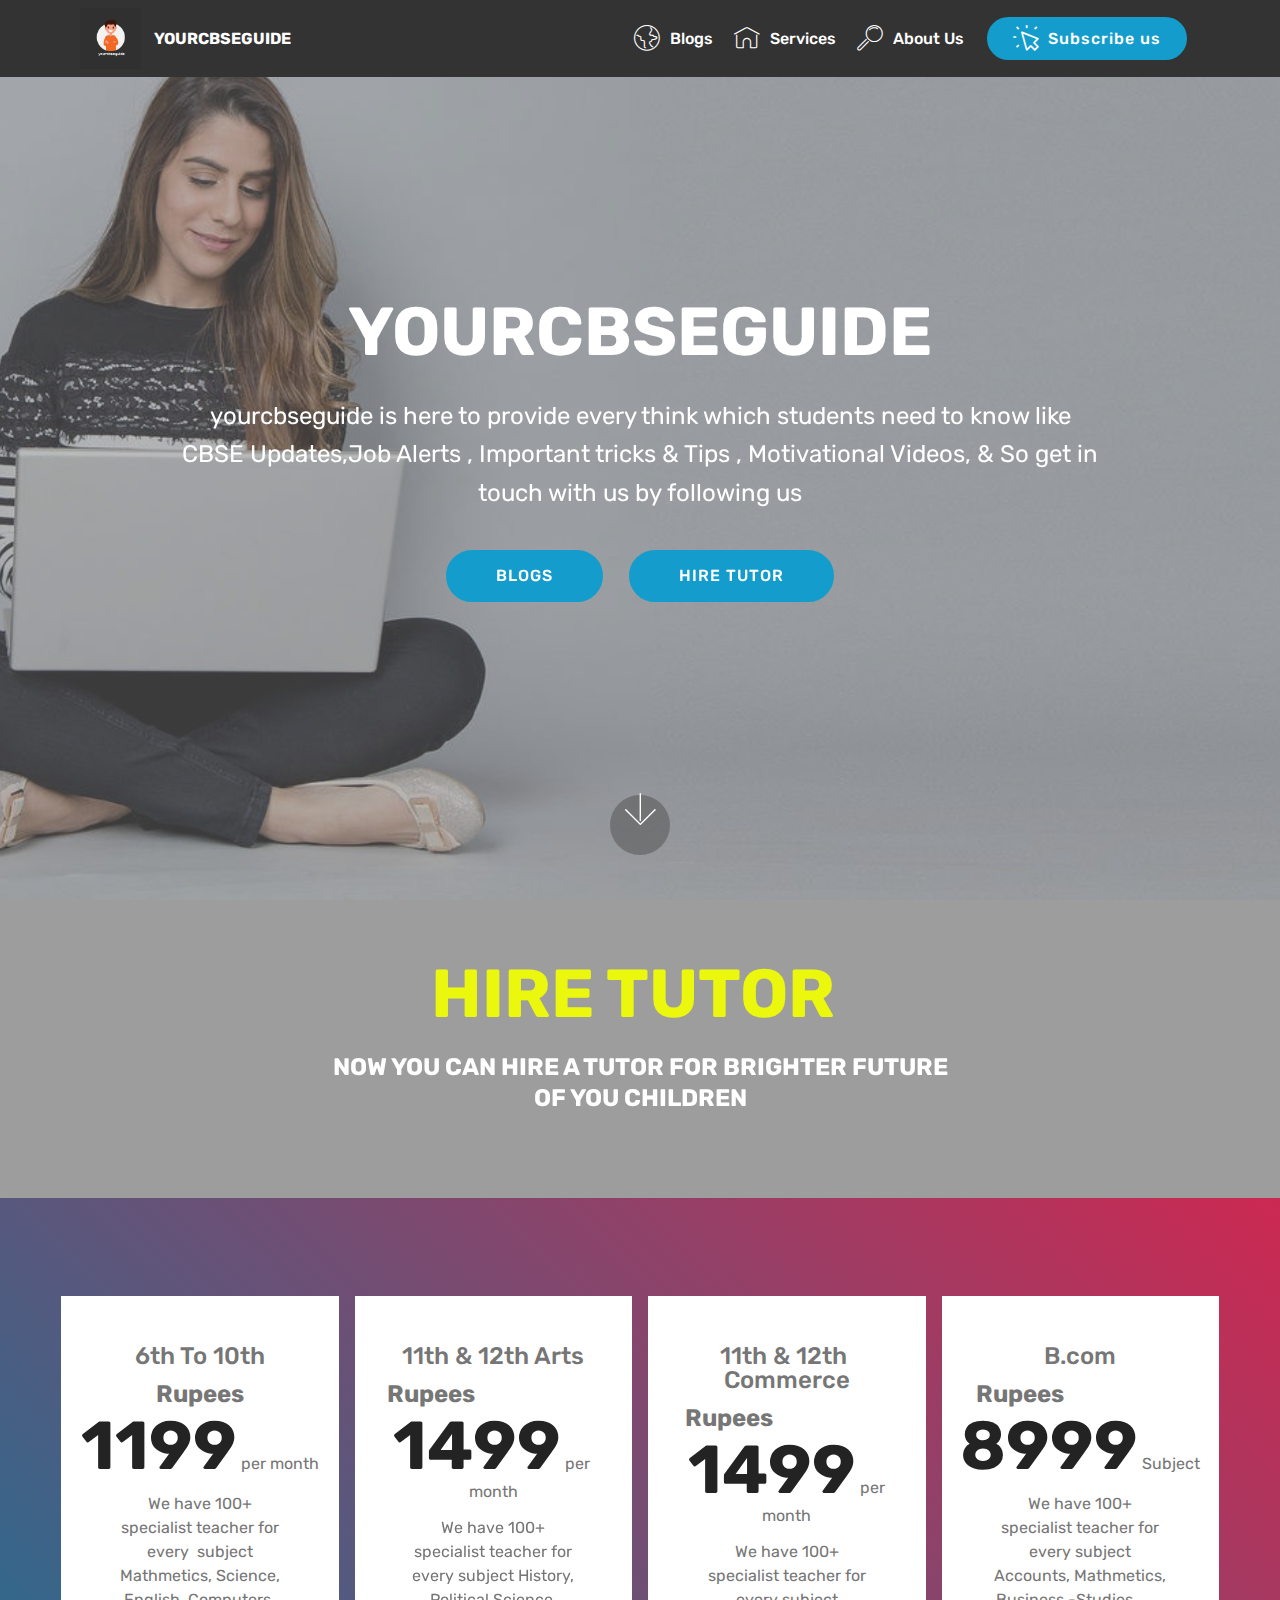
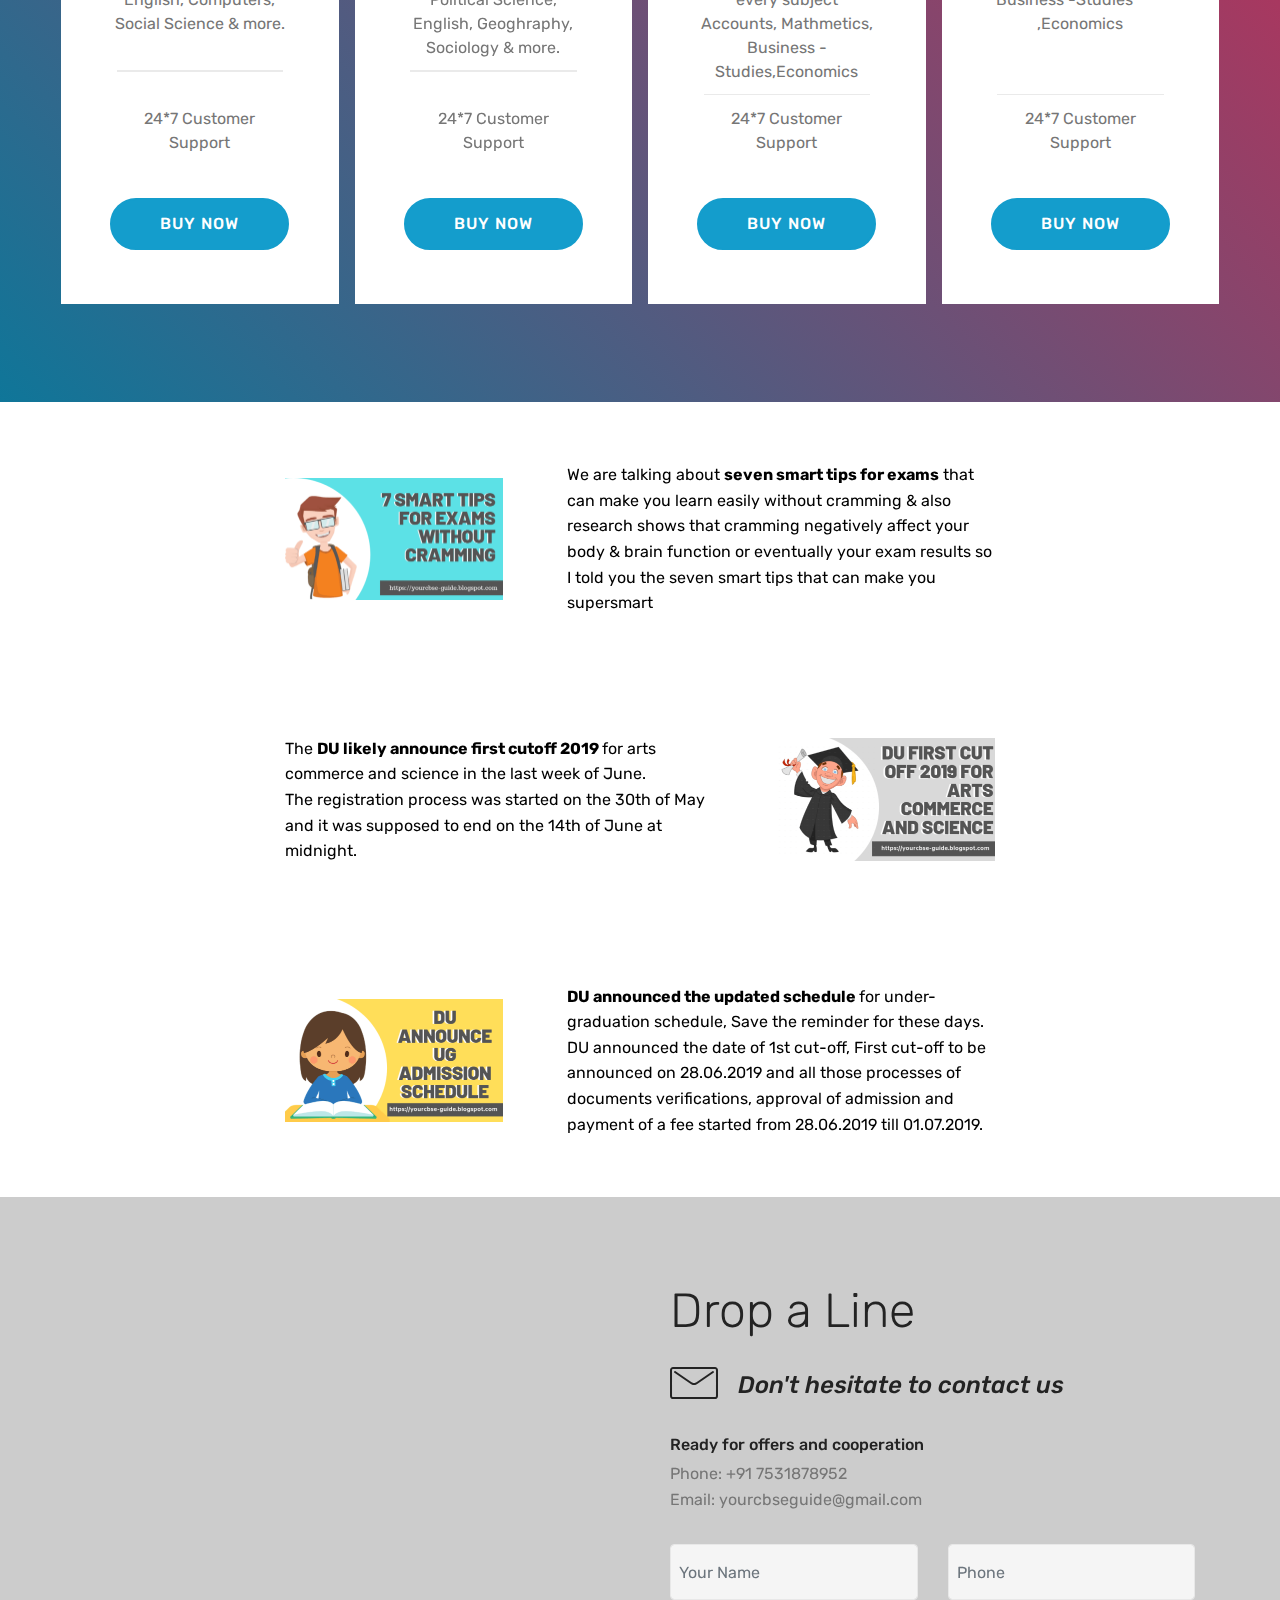
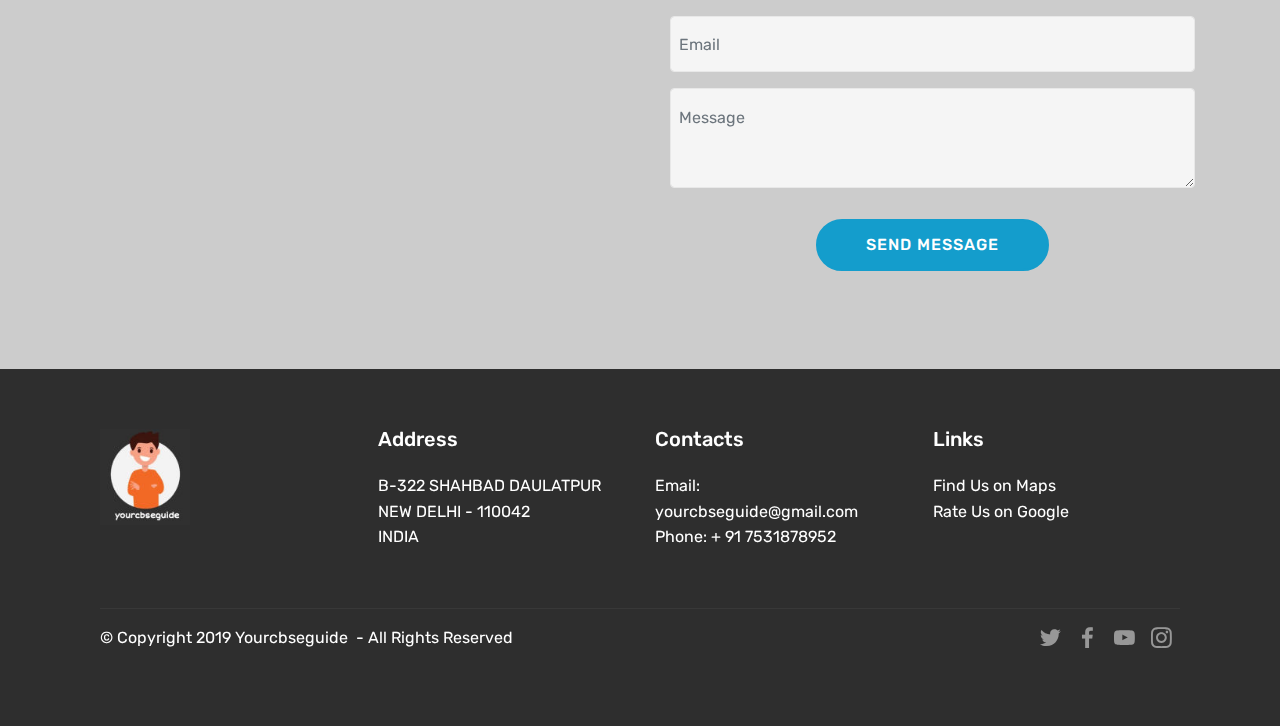
<file: index.html>
<!DOCTYPE html>
<html  >
<head>
  <!-- Site made with Mobirise Website Builder v4.10.4, https://mobirise.com -->
  <meta charset="UTF-8">
  <meta http-equiv="X-UA-Compatible" content="IE=edge">
  <meta name="generator" content="Mobirise v4.10.4, mobirise.com">
  <meta name="viewport" content="width=device-width, initial-scale=1, minimum-scale=1">
  <link rel="shortcut icon" href="assets/images/53179327-1494627160671557-3228655645162995712-n-192x192.jpg" type="image/x-icon">
  <meta name="description" content="">
  
  <title>Home</title>
  <link rel="stylesheet" href="assets/web/assets/mobirise-icons/mobirise-icons.css">
  <link rel="stylesheet" href="assets/web/assets/mobirise-icons-bold/mobirise-icons-bold.css">
  <link rel="stylesheet" href="assets/tether/tether.min.css">
  <link rel="stylesheet" href="assets/bootstrap/css/bootstrap.min.css">
  <link rel="stylesheet" href="assets/bootstrap/css/bootstrap-grid.min.css">
  <link rel="stylesheet" href="assets/bootstrap/css/bootstrap-reboot.min.css">
  <link rel="stylesheet" href="assets/dropdown/css/style.css">
  <link rel="stylesheet" href="assets/socicon/css/styles.css">
  <link rel="stylesheet" href="assets/theme/css/style.css">
  <link rel="stylesheet" href="assets/mobirise/css/mbr-additional.css" type="text/css">
  
  
  
</head>
<body>
  <section class="menu cid-qTkzRZLJNu" once="menu" id="menu1-0">

    

    <nav class="navbar navbar-expand beta-menu navbar-dropdown align-items-center navbar-fixed-top navbar-toggleable-sm">
        <button class="navbar-toggler navbar-toggler-right" type="button" data-toggle="collapse" data-target="#navbarSupportedContent" aria-controls="navbarSupportedContent" aria-expanded="false" aria-label="Toggle navigation">
            <div class="hamburger">
                <span></span>
                <span></span>
                <span></span>
                <span></span>
            </div>
        </button>
        <div class="menu-logo">
            <div class="navbar-brand">
                <span class="navbar-logo">
                    <a href="https://yourcbse-guide.blogspot.com">
                         <img src="assets/images/53179327-1494627160671557-3228655645162995712-n-192x192.jpg" alt="yourcbseguide" title="yourCBSEguide" style="height: 3.8rem;">
                    </a>
                </span>
                <span class="navbar-caption-wrap"><a class="navbar-caption text-white display-4" href="https://mobirise.com">YOURCBSEGUIDE</a></span>
            </div>
        </div>
        <div class="collapse navbar-collapse" id="navbarSupportedContent">
            <ul class="navbar-nav nav-dropdown" data-app-modern-menu="true"><li class="nav-item"><a class="nav-link link text-white display-4" href="https://yourcbse-guide.blogspot.com/search/label/Articles"><span class="mbri-globe mbr-iconfont mbr-iconfont-btn"></span>
                        
                        Blogs</a></li><li class="nav-item"><a class="nav-link link text-white display-4" href="index.html#pricing-tables1-3">
                        <span class="mbri-home mbr-iconfont mbr-iconfont-btn"></span>
                        Services
                    </a></li>
                <li class="nav-item">
                    <a class="nav-link link text-white display-4" href="index.html#footer1-2">
                        <span class="mbri-search mbr-iconfont mbr-iconfont-btn"></span>
                        About Us
                    </a>
                </li></ul>
            <div class="navbar-buttons mbr-section-btn"><a class="btn btn-sm btn-primary display-4" href="https://feedburner.google.com/fb/a/mailverify"><span class="mbrib-cursor-click mbr-iconfont mbr-iconfont-btn"></span>Subscribe us</a></div>
        </div>
    </nav>
</section>

<section class="engine"><a href="https://mobirise.info/d">free website maker</a></section><section class="cid-qTkA127IK8 mbr-fullscreen mbr-parallax-background" id="header2-1">

    

    <div class="mbr-overlay" style="opacity: 0.5; background-color: rgb(118, 118, 118);"></div>

    <div class="container align-center">
        <div class="row justify-content-md-center">
            <div class="mbr-white col-md-10">
                <h1 class="mbr-section-title mbr-bold pb-3 mbr-fonts-style display-1">YOURCBSEGUIDE</h1>
                
                <p class="mbr-text pb-3 mbr-fonts-style display-5">yourcbseguide is here to provide every think which students need to know like CBSE Updates,Job Alerts , Important tricks &amp; Tips , Motivational Videos, &amp; So get in touch with us by following us</p>
                <div class="mbr-section-btn"><a class="btn btn-md btn-primary display-4" href="https://yourcbse-guide.blogspot.com/search/label/Articles">BLOGS</a>
                    <a class="btn btn-md btn-primary display-4" href="https://mobirise.com">HIRE TUTOR</a></div>
            </div>
        </div>
    </div>
    <div class="mbr-arrow hidden-sm-down" aria-hidden="true">
        <a href="#next">
            <i class="mbri-down mbr-iconfont"></i>
        </a>
    </div>
</section>

<section class="mbr-section content5 cid-ruio9fFE3Y" data-bg-video="https://www.youtube.com/watch?v=36YgDDJ7XSc" id="content5-6">

    

    <div class="mbr-overlay" style="opacity: 0.4; background-color: rgb(35, 35, 35);">
    </div>

    <div class="container">
        <div class="media-container-row">
            <div class="title col-12 col-md-8">
                <h2 class="align-center mbr-bold mbr-white pb-3 mbr-fonts-style display-1">HIRE TUTOR&nbsp;</h2>
                <h3 class="mbr-section-subtitle align-center mbr-light mbr-white pb-3 mbr-fonts-style display-5"><strong>NOW YOU CAN HIRE A TUTOR FOR BRIGHTER FUTURE<br> OF YOU CHILDREN</strong></h3>
                
                
            </div>
        </div>
    </div>
</section>

<section class="pricing-table1 cid-ruifKntsOn" id="pricing-tables1-3">

    

    
    <div class="container">
        <div class="media-container-row">

            <div class="plan col-12 mx-2 my-2 justify-content-center col-lg-3">
                <div class="plan-header text-center pt-5">
                    <h3 class="plan-title mbr-fonts-style display-5">6th To 10th</h3>
                    <div class="plan-price">
                        <span class="price-value mbr-fonts-style display-5">Rupees</span>
                        <span class="price-figure mbr-fonts-style display-1">1199</span>
                        <small class="price-term mbr-fonts-style display-7">
                            per month
                        </small>
                    </div>
                </div>
                <div class="plan-body pb-5">
                    <div class="plan-list align-center">
                        <ul class="list-group list-group-flush mbr-fonts-style display-7">
                            <li class="list-group-item"><span style="font-size: 1rem;">We have 100+ specialist teacher for every &nbsp;subject Mathmetics, Science, English, Computers, Social Science &amp; more. &nbsp;</span></li><br><li class="list-group-item"><span style="font-size: 1rem;">24*7 Customer Support</span></li>
                        </ul>
                    </div>
                    <div class="mbr-section-btn text-center pt-4"><a href="https://mobirise.co" class="btn btn-primary display-4">BUY NOW</a></div>
                </div>
            </div>

            <div class="plan col-12 mx-2 my-2 justify-content-center col-lg-3">
                <div class="plan-header text-center pt-5">
                    <h3 class="plan-title mbr-fonts-style display-5">11th &amp; 12th Arts</h3>
                    <div class="plan-price">
                        <span class="price-value mbr-fonts-style display-5">
                            Rupees &nbsp; &nbsp; &nbsp; &nbsp; &nbsp; &nbsp; &nbsp; &nbsp; &nbsp; &nbsp; &nbsp; &nbsp;&nbsp;</span>
                        <span class="price-figure mbr-fonts-style display-1">
                            1499</span>
                        <small class="price-term mbr-fonts-style display-7">
                            per&nbsp;<br>month<br></small>
                    </div>
                </div>
                <div class="plan-body pb-5">
                    <div class="plan-list align-center">
                        <ul class="list-group list-group-flush mbr-fonts-style display-7">
                            <li class="list-group-item">We have 100+ specialist teacher for every  subject History, Political Science, English, Geoghraphy, Sociology &amp; more.</li><br><li class="list-group-item"><span style="font-size: 1rem;">24*7 Customer Support</span></li>
                        </ul>
                    </div>
                    <div class="mbr-section-btn text-center pt-4"><a href="https://www.facebook.com/pg/Yourcbseguide-1494626830671590/services/?service_id=2151751874922019" class="btn btn-primary display-4">BUY NOW</a></div>
                </div>
            </div>

            <div class="plan col-12 mx-2 my-2 justify-content-center col-lg-3">
                <div class="plan-header text-center pt-5">
                    <h3 class="plan-title mbr-fonts-style display-5">11th &amp; 12th&nbsp;<br>Commerce</h3>
                    <div class="plan-price">
                        <span class="price-value mbr-fonts-style display-5">
                            Rupees &nbsp; &nbsp; &nbsp; &nbsp; &nbsp; &nbsp; &nbsp; &nbsp; &nbsp; &nbsp; &nbsp;&nbsp;</span>
                        <span class="price-figure mbr-fonts-style display-1">
                            1499</span>
                        <small class="price-term mbr-fonts-style display-7">
                            per month</small>
                    </div>
                </div>
                <div class="plan-body pb-5">
                    <div class="plan-list align-center">
                        <ul class="list-group list-group-flush mbr-fonts-style display-7">
                            <li class="list-group-item">We have 100+ specialist teacher for every subject Accounts, Mathmetics, Business -Studies,<span style="font-size: 1rem;">Economics</span></li><li class="list-group-item">24*7 Customer Support</li>
                        </ul>
                    </div>
                    <div class="mbr-section-btn text-center pt-4"><a href="https://www.facebook.com/pg/Yourcbseguide-1494626830671590/services/?service_id=2151751874922019" class="btn btn-primary display-4" target="_blank">BUY NOW</a></div>
                </div>
            </div>

            <div class="plan col-12 mx-2 my-2 justify-content-center col-lg-3">
                <div class="plan-header text-center pt-5">
                    <h3 class="plan-title mbr-fonts-style display-5">
                        B.com</h3>
                    <div class="plan-price">
                        <span class="price-value mbr-fonts-style display-5">
                            Rupees &nbsp; &nbsp; &nbsp; &nbsp; &nbsp; &nbsp; &nbsp; &nbsp; &nbsp; &nbsp; &nbsp; &nbsp;</span>
                        <span class="price-figure mbr-fonts-style display-1">8999</span>
                        <small class="price-term mbr-fonts-style display-7">Subject</small>
                    </div>
                </div>
                <div class="plan-body pb-5">
                    <div class="plan-list align-center">
                        <ul class="list-group list-group-flush mbr-fonts-style display-7">
                            <li class="list-group-item"><span style="font-size: 1rem;">We have 100+ specialist teacher for every subject Accounts, Mathmetics, Business -Studies &nbsp; &nbsp; &nbsp; &nbsp; &nbsp; &nbsp; &nbsp; &nbsp; &nbsp;&nbsp;</span><span style="font-size: 1rem;">,Economics &nbsp; &nbsp; &nbsp; &nbsp; &nbsp; &nbsp; &nbsp; &nbsp; &nbsp; &nbsp; &nbsp; &nbsp; &nbsp; &nbsp; &nbsp; &nbsp; &nbsp; &nbsp; &nbsp; &nbsp; &nbsp; &nbsp; &nbsp; &nbsp; &nbsp; &nbsp; &nbsp; &nbsp; &nbsp;&nbsp;</span></li><li class="list-group-item"><span style="font-size: 1rem;">24*7 Customer Support</span><br></li>
                        </ul>
                    </div>
                    <div class="mbr-section-btn text-center pt-4"><a href="https://www.facebook.com/pg/Yourcbseguide-1494626830671590/services/?service_id=2790523164351930" class="btn btn-primary display-4">BUY NOW</a></div>
                </div>
            </div>
        </div>
    </div>
</section>

<section class="mbr-section content6 cid-ruiyjCE6MW" id="content6-7">
    
     
    
    <div class="container">
        <div class="media-container-row">
            <div class="col-12 col-md-8">
                <div class="media-container-row">
                    <div class="mbr-figure" style="width: 60%;">
                      <a href="https://yourcbse-guide.blogspot.com/2019/03/7-smart-tips-for-exams-without-cramming.html"><img src="assets/images/7-smart-tips-for-exams-without-cramming-436x245.png" alt="7 Smart tips for exams without cramming" title="7 Smart tips for exams without cramming"></a>  
                    </div>
                    <div class="media-content">
                        <div class="mbr-section-text">
                            <p class="mbr-text mb-0 mbr-fonts-style display-7"><a href="https://yourcbse-guide.blogspot.com/2019/03/7-smart-tips-for-exams-without-cramming.html" class="text-black">We are talking about <strong>seven smart tips for exams</strong> that can make you learn easily without cramming &amp; also research shows that cramming negatively affect your body &amp; brain function or eventually your exam results so I told you the seven smart tips that can make you supersmart
</a><br></p>
                        </div>
                    </div>
                </div>
            </div>
        </div>
    </div>
</section>

<section class="mbr-section content7 cid-ruiylmLAqT" id="content7-8">
          
    

    <div class="container">
        <div class="media-container-row">
            <div class="col-12 col-md-8">
                <div class="media-container-row">
                    <div class="media-content">
                        <div class="mbr-section-text">
                            <p class="mbr-text align-right mb-0 mbr-fonts-style display-7"><strong><a href="https://yourcbse-guide.blogspot.com/2019/06/du-first-cut-off-2019.html" class="text-black">The <b>DU likely announce first cutoff </b></a></strong><a href="https://yourcbse-guide.blogspot.com/2019/06/du-first-cut-off-2019.html" class="text-black"><strong>2019 </strong>for arts commerce and science in the last week of June.
</a><br><a href="https://yourcbse-guide.blogspot.com/2019/06/du-first-cut-off-2019.html" class="text-black">The registration process was started on the 30th of May and it was supposed to end on the 14th of June at midnight.</a><br></p>
                        </div>
                    </div>
                    <div class="mbr-figure" style="width: 60%;">
                     <a href="https://yourcbse-guide.blogspot.com/2019/06/du-first-cut-off-2019.html"><img src="assets/images/du-first-cut-off-2019-for-arts-commerce-and-science-436x245.png" alt="DU First Cut off 2019 for Arts, Commerce, and Science" title="DU First Cut off 2019 for Arts, Commerce, and Science"></a>  
                    </div>
                </div>
            </div>
        </div>
    </div>
</section>

<section class="mbr-section content6 cid-ruiylQWQUK" id="content6-9">
    
     
    
    <div class="container">
        <div class="media-container-row">
            <div class="col-12 col-md-8">
                <div class="media-container-row">
                    <div class="mbr-figure" style="width: 60%;">
                      <a href="https://yourcbse-guide.blogspot.com/2019/06/delhi-university-ug-admission-schedule.html"><img src="assets/images/delhi-university-ug-admission-schedule-436x245.png" alt="Delhi University UG Admission Schedule" title="Delhi University UG Admission Schedule"></a>  
                    </div>
                    <div class="media-content">
                        <div class="mbr-section-text">
                            <p class="mbr-text mb-0 mbr-fonts-style display-7"><a href="https://yourcbse-guide.blogspot.com/2019/06/delhi-university-ug-admission-schedule.html" class="text-black"><strong>DU announced the updated schedule </strong>for under-graduation schedule, Save the reminder for these days.</a><br><a href="https://yourcbse-guide.blogspot.com/2019/06/delhi-university-ug-admission-schedule.html" class="text-black">DU announced the date of  1st cut-off, First cut-off to be announced on 28.06.2019 and all those processes of documents verifications, approval of admission and payment of a fee started from 28.06.2019 till 01.07.2019.&nbsp;</a><br></p>
                        </div>
                    </div>
                </div>
            </div>
        </div>
    </div>
</section>

<section class="mbr-section form4 cid-ruiInSwJKQ" id="form4-f">

    

    
    <div class="container">
        <div class="row">
            <div class="col-md-6">
                <div class="google-map"><iframe frameborder="0" style="border:0" src="https://www.google.com/maps/embed/v1/place?key=AIzaSyCy9r70T3NYf3PhvVflTo0_zdif2_IoIYs&amp;q=place_id:ChIJIzD_LSgBDTkR028EI25ZvCE" allowfullscreen=""></iframe></div>
            </div>
            <div class="col-md-6">
                <h2 class="pb-3 align-left mbr-fonts-style display-2">
                    Drop a Line
                </h2>
                <div>
                    <div class="icon-block pb-3 align-left">
                        <span class="icon-block__icon">
                            <span class="mbri-letter mbr-iconfont"></span>
                        </span>
                        <h4 class="icon-block__title align-left mbr-fonts-style display-5">
                            Don't hesitate to contact us
                        </h4>
                    </div>
                    <div class="icon-contacts pb-3">
                        <h5 class="align-left mbr-fonts-style display-7">
                            Ready for offers and cooperation
                        </h5>
                        <p class="mbr-text align-left mbr-fonts-style display-7">
                            Phone: +91 7531878952<br>
                            Email: yourcbseguide@gmail.com
                        </p>
                    </div>
                </div>
                <div data-form-type="formoid">
                    <!---Formbuilder Form--->
                    <form action="https://mobirise.com/" method="POST" class="mbr-form form-with-styler" data-form-title="Mobirise Form"><input type="hidden" name="email" data-form-email="true" value="ecWHl4+9OyGiN697a0Pfxz369TkQovMJN8ilEeJ2PSm2fEeN1JFT2jr4Of+KjmLqaE+8l3ioyl29IUU1mFoQ4fsl3nXONNOSsyrFl14YSIn8XnKmT6YdNyjeySNWi88E">
                        <div class="row">
                            <div hidden="hidden" data-form-alert="" class="alert alert-success col-12">Thanks for filling out the form!</div>
                            <div hidden="hidden" data-form-alert-danger="" class="alert alert-danger col-12">
                            </div>
                        </div>
                        <div class="dragArea row">
                            <div class="col-md-6  form-group" data-for="name">
                                <input type="text" name="name" placeholder="Your Name" data-form-field="Name" required="required" class="form-control input display-7" id="name-form4-f">
                            </div>
                            <div class="col-md-6  form-group" data-for="phone">
                                <input type="text" name="phone" placeholder="Phone" data-form-field="Phone" required="required" class="form-control input display-7" id="phone-form4-f">
                            </div>
                            <div data-for="email" class="col-md-12  form-group">
                                <input type="text" name="email" placeholder="Email" data-form-field="Email" class="form-control input display-7" required="required" id="email-form4-f">
                            </div>
                            <div data-for="message" class="col-md-12  form-group">
                                <textarea name="message" placeholder="Message" data-form-field="Message" class="form-control input display-7" id="message-form4-f"></textarea>
                            </div>
                            <div class="col-md-12 input-group-btn  mt-2 align-center">
                                <button type="submit" class="btn btn-primary btn-form display-4">SEND MESSAGE</button>
                            </div>
                        </div>
                    </form><!---Formbuilder Form--->
                </div>
            </div>
        </div>
    </div>
</section>

<section class="cid-qTkAaeaxX5" id="footer1-2">

    

    

    <div class="container">
        <div class="media-container-row content text-white">
            <div class="col-12 col-md-3">
                <div class="media-wrap">
                    <a href="https://yourcbse-guide.blogspot.com">
                        <img src="assets/images/53179327-1494627160671557-3228655645162995712-n-1-192x192.jpg" alt="yourcbseguide" title="yourcbseguide">
                    </a>
                </div>
            </div>
            <div class="col-12 col-md-3 mbr-fonts-style display-7">
                <h5 class="pb-3">
                    Address
                </h5>
                <p class="mbr-text">B-322 SHAHBAD DAULATPUR<br>NEW DELHI - 110042<br>INDIA</p>
            </div>
            <div class="col-12 col-md-3 mbr-fonts-style display-7">
                <h5 class="pb-3">
                    Contacts
                </h5>
                <p class="mbr-text">
                    Email: yourcbseguide@gmail.com<br>Phone: + 91 7531878952<br><br></p>
            </div>
            <div class="col-12 col-md-3 mbr-fonts-style display-7">
                <h5 class="pb-3">
                    Links
                </h5>
                <p class="mbr-text">Find Us on Maps<br>Rate Us on Google<br><br><br></p>
            </div>
        </div>
        <div class="footer-lower">
            <div class="media-container-row">
                <div class="col-sm-12">
                    <hr>
                </div>
            </div>
            <div class="media-container-row mbr-white">
                <div class="col-sm-6 copyright">
                    <p class="mbr-text mbr-fonts-style display-7">
                        © Copyright 2019 Yourcbseguide &nbsp;- All Rights Reserved
                    </p>
                </div>
                <div class="col-md-6">
                    <div class="social-list align-right">
                        <div class="soc-item">
                            <a href="https://twitter.com/mobirise" target="_blank">
                                <span class="socicon-twitter socicon mbr-iconfont mbr-iconfont-social"></span>
                            </a>
                        </div>
                        <div class="soc-item">
                            <a href="https://www.facebook.com/pages/Mobirise/1616226671953247" target="_blank">
                                <span class="socicon-facebook socicon mbr-iconfont mbr-iconfont-social"></span>
                            </a>
                        </div>
                        <div class="soc-item">
                            <a href="https://www.youtube.com/c/mobirise" target="_blank">
                                <span class="socicon-youtube socicon mbr-iconfont mbr-iconfont-social"></span>
                            </a>
                        </div>
                        <div class="soc-item">
                            <a href="https://instagram.com/mobirise" target="_blank">
                                <span class="socicon-instagram socicon mbr-iconfont mbr-iconfont-social"></span>
                            </a>
                        </div>
                        
                        
                    </div>
                </div>
            </div>
        </div>
    </div>
</section>


  <script src="assets/web/assets/jquery/jquery.min.js"></script>
  <script src="assets/popper/popper.min.js"></script>
  <script src="assets/tether/tether.min.js"></script>
  <script src="assets/bootstrap/js/bootstrap.min.js"></script>
  <script src="assets/dropdown/js/nav-dropdown.js"></script>
  <script src="assets/dropdown/js/navbar-dropdown.js"></script>
  <script src="assets/touchswipe/jquery.touch-swipe.min.js"></script>
  <script src="assets/parallax/jarallax.min.js"></script>
  <script src="assets/ytplayer/jquery.mb.ytplayer.min.js"></script>
  <script src="assets/vimeoplayer/jquery.mb.vimeo_player.js"></script>
  <script src="assets/smoothscroll/smooth-scroll.js"></script>
  <script src="assets/theme/js/script.js"></script>
  <script src="assets/formoid/formoid.min.js"></script>
  
  
</body>
</html>
</file>
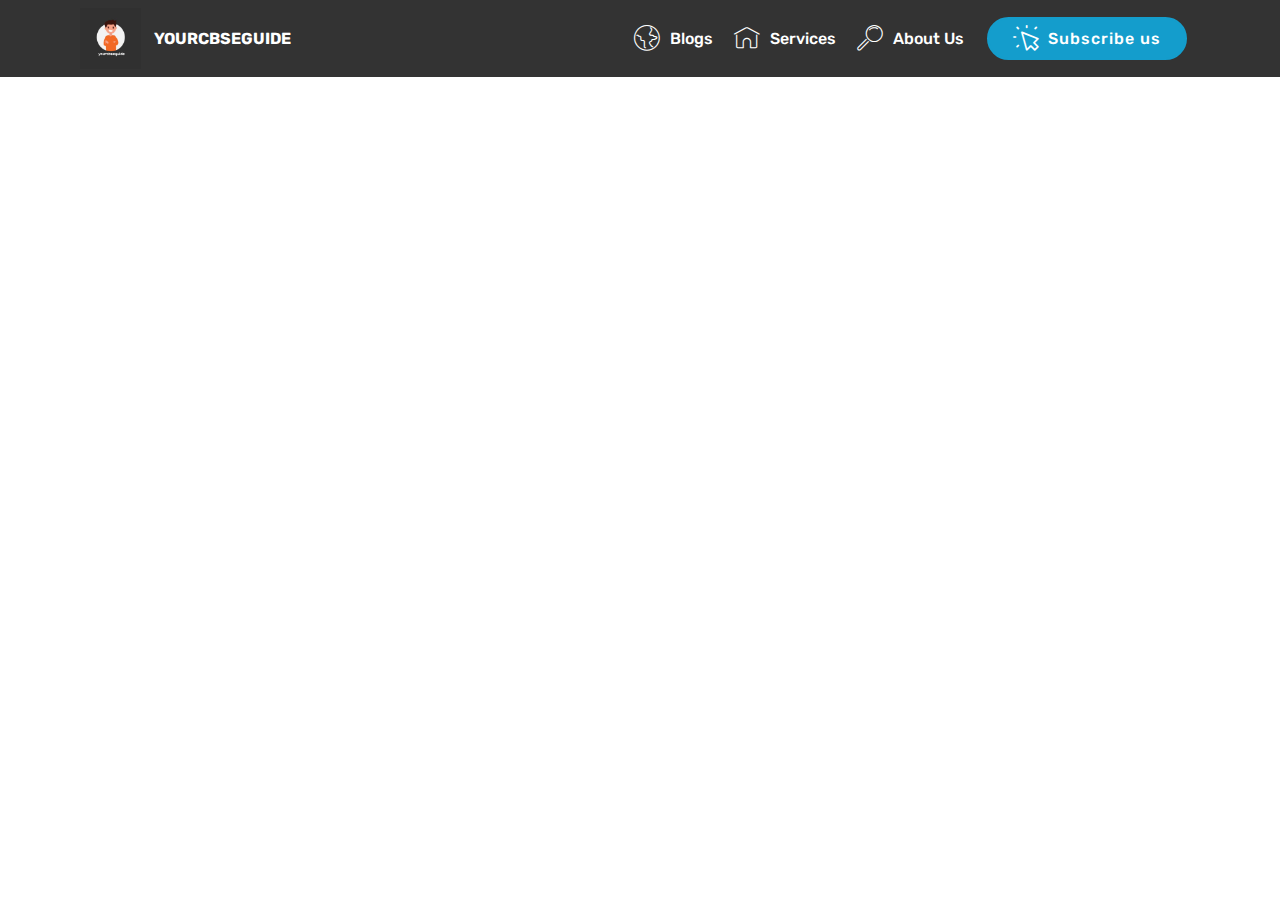
<file: page2.html>
<!DOCTYPE html>
<html  >
<head>
  <!-- Site made with Mobirise Website Builder v4.10.4, https://mobirise.com -->
  <meta charset="UTF-8">
  <meta http-equiv="X-UA-Compatible" content="IE=edge">
  <meta name="generator" content="Mobirise v4.10.4, mobirise.com">
  <meta name="viewport" content="width=device-width, initial-scale=1, minimum-scale=1">
  <link rel="shortcut icon" href="assets/images/53179327-1494627160671557-3228655645162995712-n-192x192.jpg" type="image/x-icon">
  <meta name="description" content="Website Creator Description">
  
  <title>About Us</title>
  <link rel="stylesheet" href="assets/web/assets/mobirise-icons/mobirise-icons.css">
  <link rel="stylesheet" href="assets/web/assets/mobirise-icons-bold/mobirise-icons-bold.css">
  <link rel="stylesheet" href="assets/tether/tether.min.css">
  <link rel="stylesheet" href="assets/bootstrap/css/bootstrap.min.css">
  <link rel="stylesheet" href="assets/bootstrap/css/bootstrap-grid.min.css">
  <link rel="stylesheet" href="assets/bootstrap/css/bootstrap-reboot.min.css">
  <link rel="stylesheet" href="assets/dropdown/css/style.css">
  <link rel="stylesheet" href="assets/theme/css/style.css">
  <link rel="stylesheet" href="assets/mobirise/css/mbr-additional.css" type="text/css">
  
  
  
</head>
<body>
  <section class="menu cid-qTkzRZLJNu" once="menu" id="menu1-i">

    

    <nav class="navbar navbar-expand beta-menu navbar-dropdown align-items-center navbar-fixed-top navbar-toggleable-sm">
        <button class="navbar-toggler navbar-toggler-right" type="button" data-toggle="collapse" data-target="#navbarSupportedContent" aria-controls="navbarSupportedContent" aria-expanded="false" aria-label="Toggle navigation">
            <div class="hamburger">
                <span></span>
                <span></span>
                <span></span>
                <span></span>
            </div>
        </button>
        <div class="menu-logo">
            <div class="navbar-brand">
                <span class="navbar-logo">
                    <a href="https://yourcbse-guide.blogspot.com">
                         <img src="assets/images/53179327-1494627160671557-3228655645162995712-n-192x192.jpg" alt="yourcbseguide" title="yourCBSEguide" style="height: 3.8rem;">
                    </a>
                </span>
                <span class="navbar-caption-wrap"><a class="navbar-caption text-white display-4" href="https://mobirise.com">YOURCBSEGUIDE</a></span>
            </div>
        </div>
        <div class="collapse navbar-collapse" id="navbarSupportedContent">
            <ul class="navbar-nav nav-dropdown" data-app-modern-menu="true"><li class="nav-item"><a class="nav-link link text-white display-4" href="https://yourcbse-guide.blogspot.com/search/label/Articles"><span class="mbri-globe mbr-iconfont mbr-iconfont-btn"></span>
                        
                        Blogs</a></li><li class="nav-item"><a class="nav-link link text-white display-4" href="index.html#pricing-tables1-3">
                        <span class="mbri-home mbr-iconfont mbr-iconfont-btn"></span>
                        Services
                    </a></li>
                <li class="nav-item">
                    <a class="nav-link link text-white display-4" href="index.html#footer1-2">
                        <span class="mbri-search mbr-iconfont mbr-iconfont-btn"></span>
                        About Us
                    </a>
                </li></ul>
            <div class="navbar-buttons mbr-section-btn"><a class="btn btn-sm btn-primary display-4" href="https://feedburner.google.com/fb/a/mailverify"><span class="mbrib-cursor-click mbr-iconfont mbr-iconfont-btn"></span>Subscribe us</a></div>
        </div>
    </nav>
</section>


  <section class="engine"><a href="https://mobirise.info/u">bootstrap website templates</a></section><script src="assets/web/assets/jquery/jquery.min.js"></script>
  <script src="assets/popper/popper.min.js"></script>
  <script src="assets/tether/tether.min.js"></script>
  <script src="assets/bootstrap/js/bootstrap.min.js"></script>
  <script src="assets/smoothscroll/smooth-scroll.js"></script>
  <script src="assets/dropdown/js/nav-dropdown.js"></script>
  <script src="assets/dropdown/js/navbar-dropdown.js"></script>
  <script src="assets/touchswipe/jquery.touch-swipe.min.js"></script>
  <script src="assets/theme/js/script.js"></script>
  
  
</body>
</html>
</file>
<file: assets/web/assets/mobirise-icons/mobirise-icons.css>
@font-face {
  font-family: 'MobiriseIcons';
  src:  url('mobirise-icons.eot?spat4u');
  src:  url('mobirise-icons.eot?spat4u#iefix') format('embedded-opentype'),
    url('mobirise-icons.ttf?spat4u') format('truetype'),
    url('mobirise-icons.woff?spat4u') format('woff'),
    url('mobirise-icons.svg?spat4u#MobiriseIcons') format('svg');
  font-weight: normal;
  font-style: normal;
}

[class^="mbri-"], [class*=" mbri-"] {
  /* use !important to prevent issues with browser extensions that change fonts */
  font-family: MobiriseIcons !important;
  speak: none;
  font-style: normal;
  font-weight: normal;
  font-variant: normal;
  text-transform: none;
  line-height: 1;

  /* Better Font Rendering =========== */
  -webkit-font-smoothing: antialiased;
  -moz-osx-font-smoothing: grayscale;
}

.mbri-add-submenu:before {
  content: "\e900";
}
.mbri-alert:before {
  content: "\e901";
}
.mbri-align-center:before {
  content: "\e902";
}
.mbri-align-justify:before {
  content: "\e903";
}
.mbri-align-left:before {
  content: "\e904";
}
.mbri-align-right:before {
  content: "\e905";
}
.mbri-android:before {
  content: "\e906";
}
.mbri-apple:before {
  content: "\e907";
}
.mbri-arrow-down:before {
  content: "\e908";
}
.mbri-arrow-next:before {
  content: "\e909";
}
.mbri-arrow-prev:before {
  content: "\e90a";
}
.mbri-arrow-up:before {
  content: "\e90b";
}
.mbri-bold:before {
  content: "\e90c";
}
.mbri-bookmark:before {
  content: "\e90d";
}
.mbri-bootstrap:before {
  content: "\e90e";
}
.mbri-briefcase:before {
  content: "\e90f";
}
.mbri-browse:before {
  content: "\e910";
}
.mbri-bulleted-list:before {
  content: "\e911";
}
.mbri-calendar:before {
  content: "\e912";
}
.mbri-camera:before {
  content: "\e913";
}
.mbri-cart-add:before {
  content: "\e914";
}
.mbri-cart-full:before {
  content: "\e915";
}
.mbri-cash:before {
  content: "\e916";
}
.mbri-change-style:before {
  content: "\e917";
}
.mbri-chat:before {
  content: "\e918";
}
.mbri-clock:before {
  content: "\e919";
}
.mbri-close:before {
  content: "\e91a";
}
.mbri-cloud:before {
  content: "\e91b";
}
.mbri-code:before {
  content: "\e91c";
}
.mbri-contact-form:before {
  content: "\e91d";
}
.mbri-credit-card:before {
  content: "\e91e";
}
.mbri-cursor-click:before {
  content: "\e91f";
}
.mbri-cust-feedback:before {
  content: "\e920";
}
.mbri-database:before {
  content: "\e921";
}
.mbri-delivery:before {
  content: "\e922";
}
.mbri-desktop:before {
  content: "\e923";
}
.mbri-devices:before {
  content: "\e924";
}
.mbri-down:before {
  content: "\e925";
}
.mbri-download:before {
  content: "\e989";
}
.mbri-drag-n-drop:before {
  content: "\e927";
}
.mbri-drag-n-drop2:before {
  content: "\e928";
}
.mbri-edit:before {
  content: "\e929";
}
.mbri-edit2:before {
  content: "\e92a";
}
.mbri-error:before {
  content: "\e92b";
}
.mbri-extension:before {
  content: "\e92c";
}
.mbri-features:before {
  content: "\e92d";
}
.mbri-file:before {
  content: "\e92e";
}
.mbri-flag:before {
  content: "\e92f";
}
.mbri-folder:before {
  content: "\e930";
}
.mbri-gift:before {
  content: "\e931";
}
.mbri-github:before {
  content: "\e932";
}
.mbri-globe:before {
  content: "\e933";
}
.mbri-globe-2:before {
  content: "\e934";
}
.mbri-growing-chart:before {
  content: "\e935";
}
.mbri-hearth:before {
  content: "\e936";
}
.mbri-help:before {
  content: "\e937";
}
.mbri-home:before {
  content: "\e938";
}
.mbri-hot-cup:before {
  content: "\e939";
}
.mbri-idea:before {
  content: "\e93a";
}
.mbri-image-gallery:before {
  content: "\e93b";
}
.mbri-image-slider:before {
  content: "\e93c";
}
.mbri-info:before {
  content: "\e93d";
}
.mbri-italic:before {
  content: "\e93e";
}
.mbri-key:before {
  content: "\e93f";
}
.mbri-laptop:before {
  content: "\e940";
}
.mbri-layers:before {
  content: "\e941";
}
.mbri-left-right:before {
  content: "\e942";
}
.mbri-left:before {
  content: "\e943";
}
.mbri-letter:before {
  content: "\e944";
}
.mbri-like:before {
  content: "\e945";
}
.mbri-link:before {
  content: "\e946";
}
.mbri-lock:before {
  content: "\e947";
}
.mbri-login:before {
  content: "\e948";
}
.mbri-logout:before {
  content: "\e949";
}
.mbri-magic-stick:before {
  content: "\e94a";
}
.mbri-map-pin:before {
  content: "\e94b";
}
.mbri-menu:before {
  content: "\e94c";
}
.mbri-mobile:before {
  content: "\e94d";
}
.mbri-mobile2:before {
  content: "\e94e";
}
.mbri-mobirise:before {
  content: "\e94f";
}
.mbri-more-horizontal:before {
  content: "\e950";
}
.mbri-more-vertical:before {
  content: "\e951";
}
.mbri-music:before {
  content: "\e952";
}
.mbri-new-file:before {
  content: "\e953";
}
.mbri-numbered-list:before {
  content: "\e954";
}
.mbri-opened-folder:before {
  content: "\e955";
}
.mbri-pages:before {
  content: "\e956";
}
.mbri-paper-plane:before {
  content: "\e957";
}
.mbri-paperclip:before {
  content: "\e958";
}
.mbri-photo:before {
  content: "\e959";
}
.mbri-photos:before {
  content: "\e95a";
}
.mbri-pin:before {
  content: "\e95b";
}
.mbri-play:before {
  content: "\e95c";
}
.mbri-plus:before {
  content: "\e95d";
}
.mbri-preview:before {
  content: "\e95e";
}
.mbri-print:before {
  content: "\e95f";
}
.mbri-protect:before {
  content: "\e960";
}
.mbri-question:before {
  content: "\e961";
}
.mbri-quote-left:before {
  content: "\e962";
}
.mbri-quote-right:before {
  content: "\e963";
}
.mbri-refresh:before {
  content: "\e964";
}
.mbri-responsive:before {
  content: "\e965";
}
.mbri-right:before {
  content: "\e966";
}
.mbri-rocket:before {
  content: "\e967";
}
.mbri-sad-face:before {
  content: "\e968";
}
.mbri-sale:before {
  content: "\e969";
}
.mbri-save:before {
  content: "\e96a";
}
.mbri-search:before {
  content: "\e96b";
}
.mbri-setting:before {
  content: "\e96c";
}
.mbri-setting2:before {
  content: "\e96d";
}
.mbri-setting3:before {
  content: "\e96e";
}
.mbri-share:before {
  content: "\e96f";
}
.mbri-shopping-bag:before {
  content: "\e970";
}
.mbri-shopping-basket:before {
  content: "\e971";
}
.mbri-shopping-cart:before {
  content: "\e972";
}
.mbri-sites:before {
  content: "\e973";
}
.mbri-smile-face:before {
  content: "\e974";
}
.mbri-speed:before {
  content: "\e975";
}
.mbri-star:before {
  content: "\e976";
}
.mbri-success:before {
  content: "\e977";
}
.mbri-sun:before {
  content: "\e978";
}
.mbri-sun2:before {
  content: "\e979";
}
.mbri-tablet:before {
  content: "\e97a";
}
.mbri-tablet-vertical:before {
  content: "\e97b";
}
.mbri-target:before {
  content: "\e97c";
}
.mbri-timer:before {
  content: "\e97d";
}
.mbri-to-ftp:before {
  content: "\e97e";
}
.mbri-to-local-drive:before {
  content: "\e97f";
}
.mbri-touch-swipe:before {
  content: "\e980";
}
.mbri-touch:before {
  content: "\e981";
}
.mbri-trash:before {
  content: "\e982";
}
.mbri-underline:before {
  content: "\e983";
}
.mbri-unlink:before {
  content: "\e984";
}
.mbri-unlock:before {
  content: "\e985";
}
.mbri-up-down:before {
  content: "\e986";
}
.mbri-up:before {
  content: "\e987";
}
.mbri-update:before {
  content: "\e988";
}
.mbri-upload:before {
 content: "\e926"; 
}
.mbri-user:before {
  content: "\e98a";
}
.mbri-user2:before {
  content: "\e98b";
}
.mbri-users:before {
  content: "\e98c";
}
.mbri-video:before {
  content: "\e98d";
}
.mbri-video-play:before {
  content: "\e98e";
}
.mbri-watch:before {
  content: "\e98f";
}
.mbri-website-theme:before {
  content: "\e990";
}
.mbri-wifi:before {
  content: "\e991";
}
.mbri-windows:before {
  content: "\e992";
}
.mbri-zoom-out:before {
  content: "\e993";
}
.mbri-redo:before {
  content: "\e994";
}
.mbri-undo:before {
  content: "\e995";
}
</file>
<file: assets/web/assets/mobirise-icons-bold/mobirise-icons-bold.css>
@font-face {
  font-family: 'mobirise-icons-bold';
  src:  url('mobirise-icons-bold.eot?m1l4yr');
  src:  url('mobirise-icons-bold.eot?m1l4yr#iefix') format('embedded-opentype'),
    url('mobirise-icons-bold.ttf?m1l4yr') format('truetype'),
    url('mobirise-icons-bold.woff?m1l4yr') format('woff'),
    url('mobirise-icons-bold.svg?m1l4yr#mobirise-icons-bold') format('svg');
  font-weight: normal;
  font-style: normal;
}

[class^="mbrib-"], [class*="mbrib-"] {
  /* use !important to prevent issues with browser extensions that change fonts */
  font-family: 'mobirise-icons-bold' !important;
  speak: none;
  font-style: normal;
  font-weight: normal;
  font-variant: normal;
  text-transform: none;
  line-height: 1;

  /* Better Font Rendering =========== */
  -webkit-font-smoothing: antialiased;
  -moz-osx-font-smoothing: grayscale;
}

.mbrib-add-submenu:before {
  content: "\e900";
}
.mbrib-alert:before {
  content: "\e901";
}
.mbrib-align-center:before {
  content: "\e902";
}
.mbrib-align-justify:before {
  content: "\e903";
}
.mbrib-align-left:before {
  content: "\e904";
}
.mbrib-align-right:before {
  content: "\e905";
}
.mbrib-android:before {
  content: "\e906";
}
.mbrib-apple:before {
  content: "\e907";
}
.mbrib-arrow-down:before {
  content: "\e908";
}
.mbrib-arrow-next:before {
  content: "\e909";
}
.mbrib-arrow-prev:before {
  content: "\e90a";
}
.mbrib-arrow-up:before {
  content: "\e90b";
}
.mbrib-bold:before {
  content: "\e90c";
}
.mbrib-bookmark:before {
  content: "\e90d";
}
.mbrib-bootstrap:before {
  content: "\e90e";
}
.mbrib-briefcase:before {
  content: "\e90f";
}
.mbrib-browse:before {
  content: "\e910";
}
.mbrib-bulleted-list:before {
  content: "\e911";
}
.mbrib-calendar:before {
  content: "\e912";
}
.mbrib-camera:before {
  content: "\e913";
}
.mbrib-cart-add:before {
  content: "\e914";
}
.mbrib-cart-full:before {
  content: "\e915";
}
.mbrib-cash:before {
  content: "\e916";
}
.mbrib-change-style:before {
  content: "\e917";
}
.mbrib-chat:before {
  content: "\e918";
}
.mbrib-clock:before {
  content: "\e919";
}
.mbrib-close:before {
  content: "\e91a";
}
.mbrib-cloud:before {
  content: "\e91b";
}
.mbrib-code:before {
  content: "\e91c";
}
.mbrib-contact-form:before {
  content: "\e91d";
}
.mbrib-credit-card:before {
  content: "\e91e";
}
.mbrib-cursor-click:before {
  content: "\e91f";
}
.mbrib-cust-feedback:before {
  content: "\e920";
}
.mbrib-database:before {
  content: "\e921";
}
.mbrib-delivery:before {
  content: "\e922";
}
.mbrib-desktop:before {
  content: "\e923";
}
.mbrib-devices:before {
  content: "\e924";
}
.mbrib-down:before {
  content: "\e925";
}
.mbrib-download:before {
  content: "\e926";
}
.mbrib-drag-n-drop:before {
  content: "\e927";
}
.mbrib-drag-n-drop2:before {
  content: "\e928";
}
.mbrib-edit:before {
  content: "\e929";
}
.mbrib-edit2:before {
  content: "\e92a";
}
.mbrib-error:before {
  content: "\e92b";
}
.mbrib-extension:before {
  content: "\e92c";
}
.mbrib-features:before {
  content: "\e92d";
}
.mbrib-file:before {
  content: "\e92e";
}
.mbrib-flag:before {
  content: "\e92f";
}
.mbrib-folder:before {
  content: "\e930";
}
.mbrib-gift:before {
  content: "\e931";
}
.mbrib-github:before {
  content: "\e932";
}
.mbrib-globe-2:before {
  content: "\e933";
}
.mbrib-globe:before {
  content: "\e934";
}
.mbrib-growing-chart:before {
  content: "\e935";
}
.mbrib-hearth:before {
  content: "\e936";
}
.mbrib-help:before {
  content: "\e937";
}
.mbrib-home:before {
  content: "\e938";
}
.mbrib-hot-cup:before {
  content: "\e939";
}
.mbrib-idea:before {
  content: "\e93a";
}
.mbrib-image-gallery:before {
  content: "\e93b";
}
.mbrib-image-slider:before {
  content: "\e93c";
}
.mbrib-info:before {
  content: "\e93d";
}
.mbrib-italic:before {
  content: "\e93e";
}
.mbrib-key:before {
  content: "\e93f";
}
.mbrib-laptop:before {
  content: "\e940";
}
.mbrib-layers:before {
  content: "\e941";
}
.mbrib-left-right:before {
  content: "\e942";
}
.mbrib-left:before {
  content: "\e943";
}
.mbrib-letter:before {
  content: "\e944";
}
.mbrib-like:before {
  content: "\e945";
}
.mbrib-link:before {
  content: "\e946";
}
.mbrib-lock:before {
  content: "\e947";
}
.mbrib-login:before {
  content: "\e948";
}
.mbrib-logout:before {
  content: "\e949";
}
.mbrib-magic-stick:before {
  content: "\e94a";
}
.mbrib-map-pin:before {
  content: "\e94b";
}
.mbrib-menu:before {
  content: "\e94c";
}
.mbrib-mobile:before {
  content: "\e94d";
}
.mbrib-mobile2:before {
  content: "\e94e";
}
.mbrib-mobirise:before {
  content: "\e94f";
}
.mbrib-more-horizontal:before {
  content: "\e950";
}
.mbrib-more-vertical:before {
  content: "\e951";
}
.mbrib-music:before {
  content: "\e952";
}
.mbrib-new-file:before {
  content: "\e953";
}
.mbrib-numbered-list:before {
  content: "\e954";
}
.mbrib-opened-folder:before {
  content: "\e955";
}
.mbrib-pages:before {
  content: "\e956";
}
.mbrib-paper-plane:before {
  content: "\e957";
}
.mbrib-paperclip:before {
  content: "\e958";
}
.mbrib-photo:before {
  content: "\e959";
}
.mbrib-photos:before {
  content: "\e95a";
}
.mbrib-pin:before {
  content: "\e95b";
}
.mbrib-play:before {
  content: "\e95c";
}
.mbrib-plus:before {
  content: "\e95d";
}
.mbrib-preview:before {
  content: "\e95e";
}
.mbrib-print:before {
  content: "\e95f";
}
.mbrib-protect:before {
  content: "\e960";
}
.mbrib-question:before {
  content: "\e961";
}
.mbrib-quote-left:before {
  content: "\e962";
}
.mbrib-quote-right:before {
  content: "\e963";
}
.mbrib-redo:before {
  content: "\e964";
}
.mbrib-refresh:before {
  content: "\e965";
}
.mbrib-responsive:before {
  content: "\e966";
}
.mbrib-right:before {
  content: "\e967";
}
.mbrib-rocket:before {
  content: "\e968";
}
.mbrib-sad-face:before {
  content: "\e969";
}
.mbrib-sale:before {
  content: "\e96a";
}
.mbrib-save:before {
  content: "\e96b";
}
.mbrib-search:before {
  content: "\e96c";
}
.mbrib-setting:before {
  content: "\e96d";
}
.mbrib-setting2:before {
  content: "\e96e";
}
.mbrib-setting3:before {
  content: "\e96f";
}
.mbrib-share:before {
  content: "\e970";
}
.mbrib-shopping-bag:before {
  content: "\e971";
}
.mbrib-shopping-basket:before {
  content: "\e972";
}
.mbrib-shopping-cart:before {
  content: "\e973";
}
.mbrib-sites:before {
  content: "\e974";
}
.mbrib-smile-face:before {
  content: "\e975";
}
.mbrib-speed:before {
  content: "\e976";
}
.mbrib-star:before {
  content: "\e977";
}
.mbrib-success:before {
  content: "\e978";
}
.mbrib-sun:before {
  content: "\e979";
}
.mbrib-sun2:before {
  content: "\e97a";
}
.mbrib-tablet-vertical:before {
  content: "\e97b";
}
.mbrib-tablet:before {
  content: "\e97c";
}
.mbrib-target:before {
  content: "\e97d";
}
.mbrib-timer:before {
  content: "\e97e";
}
.mbrib-to-ftp:before {
  content: "\e97f";
}
.mbrib-to-local-drive:before {
  content: "\e980";
}
.mbrib-touch-swipe:before {
  content: "\e981";
}
.mbrib-touch:before {
  content: "\e982";
}
.mbrib-trash:before {
  content: "\e983";
}
.mbrib-underline:before {
  content: "\e984";
}
.mbrib-undo:before {
  content: "\e985";
}
.mbrib-unlink:before {
  content: "\e986";
}
.mbrib-unlock:before {
  content: "\e987";
}
.mbrib-up-down:before {
  content: "\e988";
}
.mbrib-up:before {
  content: "\e989";
}
.mbrib-update:before {
  content: "\e98a";
}
.mbrib-upload:before {
  content: "\e98b";
}
.mbrib-user:before {
  content: "\e98c";
}
.mbrib-user2:before {
  content: "\e98d";
}
.mbrib-users:before {
  content: "\e98e";
}
.mbrib-video-play:before {
  content: "\e98f";
}
.mbrib-video:before {
  content: "\e990";
}
.mbrib-watch:before {
  content: "\e991";
}
.mbrib-website-theme:before {
  content: "\e992";
}
.mbrib-wifi:before {
  content: "\e993";
}
.mbrib-windows:before {
  content: "\e994";
}
.mbrib-zoom-out:before {
  content: "\e995";
}
</file>
<file: assets/dropdown/css/style.css>
.navbar-dropdown {
  left: 0;
  padding: 0;
  position: absolute;
  right: 0;
  top: 0;
  transition: all 0.45s ease;
  z-index: 1030;
  background: #282828; }
  .navbar-dropdown .navbar-logo {
    margin-right: 0.8rem;
    transition: margin 0.3s ease-in-out;
    vertical-align: middle; }
    .navbar-dropdown .navbar-logo img {
      height: 3.125rem;
      transition: all 0.3s ease-in-out; }
    .navbar-dropdown .navbar-logo.mbr-iconfont {
      font-size: 3.125rem;
      line-height: 3.125rem; }
  .navbar-dropdown .navbar-caption {
    font-weight: 700;
    white-space: normal;
    vertical-align: -4px;
    line-height: 3.125rem !important; }
    .navbar-dropdown .navbar-caption, .navbar-dropdown .navbar-caption:hover {
      color: inherit;
      text-decoration: none; }
  .navbar-dropdown .mbr-iconfont + .navbar-caption {
    vertical-align: -1px; }
  .navbar-dropdown.navbar-fixed-top {
    position: fixed; }
  .navbar-dropdown .navbar-brand span {
    vertical-align: -4px; }
  .navbar-dropdown.bg-color.transparent {
    background: none; }
  .navbar-dropdown.navbar-short .navbar-brand {
    padding: 0.625rem 0; }
    .navbar-dropdown.navbar-short .navbar-brand span {
      vertical-align: -1px; }
  .navbar-dropdown.navbar-short .navbar-caption {
    line-height: 2.375rem !important;
    vertical-align: -2px; }
  .navbar-dropdown.navbar-short .navbar-logo {
    margin-right: 0.5rem; }
    .navbar-dropdown.navbar-short .navbar-logo img {
      height: 2.375rem; }
    .navbar-dropdown.navbar-short .navbar-logo.mbr-iconfont {
      font-size: 2.375rem;
      line-height: 2.375rem; }
  .navbar-dropdown.navbar-short .mbr-table-cell {
    height: 3.625rem; }
  .navbar-dropdown .navbar-close {
    left: 0.6875rem;
    position: fixed;
    top: 0.75rem;
    z-index: 1000; }
  .navbar-dropdown .hamburger-icon {
    content: "";
    display: inline-block;
    vertical-align: middle;
    width: 16px;
    -webkit-box-shadow: 0 -6px 0 1px #282828,0 0 0 1px #282828,0 6px 0 1px #282828;
    -moz-box-shadow: 0 -6px 0 1px #282828,0 0 0 1px #282828,0 6px 0 1px #282828;
    box-shadow: 0 -6px 0 1px #282828,0 0 0 1px #282828,0 6px 0 1px #282828; }

.dropdown-menu .dropdown-toggle[data-toggle="dropdown-submenu"]::after {
  border-bottom: 0.35em solid transparent;
  border-left: 0.35em solid;
  border-right: 0;
  border-top: 0.35em solid transparent;
  margin-left: 0.3rem; }

.dropdown-menu .dropdown-item:focus {
  outline: 0; }

.nav-dropdown {
  font-size: 0.75rem;
  font-weight: 500;
  height: auto !important; }
  .nav-dropdown .nav-btn {
    padding-left: 1rem; }
  .nav-dropdown .link {
    margin: .667em 1.667em;
    font-weight: 500;
    padding: 0;
    transition: color .2s ease-in-out; }
    .nav-dropdown .link.dropdown-toggle {
      margin-right: 2.583em; }
      .nav-dropdown .link.dropdown-toggle::after {
        margin-left: .25rem;
        border-top: 0.35em solid;
        border-right: 0.35em solid transparent;
        border-left: 0.35em solid transparent;
        border-bottom: 0; }
      .nav-dropdown .link.dropdown-toggle[aria-expanded="true"] {
        margin: 0;
        padding: 0.667em 3.263em  0.667em 1.667em; }
  .nav-dropdown .link::after,
  .nav-dropdown .dropdown-item::after {
    color: inherit; }
  .nav-dropdown .btn {
    font-size: 0.75rem;
    font-weight: 700;
    letter-spacing: 0;
    margin-bottom: 0;
    padding-left: 1.25rem;
    padding-right: 1.25rem; }
  .nav-dropdown .dropdown-menu {
    border-radius: 0;
    border: 0;
    left: 0;
    margin: 0;
    padding-bottom: 1.25rem;
    padding-top: 1.25rem;
    position: relative; }
  .nav-dropdown .dropdown-submenu {
    margin-left: 0.125rem;
    top: 0; }
  .nav-dropdown .dropdown-item {
    font-weight: 500;
    line-height: 2;
    padding: 0.3846em 4.615em 0.3846em 1.5385em;
    position: relative;
    transition: color .2s ease-in-out, background-color .2s ease-in-out; }
    .nav-dropdown .dropdown-item::after {
      margin-top: -0.3077em;
      position: absolute;
      right: 1.1538em;
      top: 50%; }
    .nav-dropdown .dropdown-item:focus, .nav-dropdown .dropdown-item:hover {
      background: none; }

@media (max-width: 767px) {
  .nav-dropdown.navbar-toggleable-sm {
    bottom: 0;
    display: none;
    left: 0;
    overflow-x: hidden;
    position: fixed;
    top: 0;
    transform: translateX(-100%);
    -ms-transform: translateX(-100%);
    -webkit-transform: translateX(-100%);
    width: 18.75rem;
    z-index: 999; } }
.nav-dropdown.navbar-toggleable-xl {
  bottom: 0;
  display: none;
  left: 0;
  overflow-x: hidden;
  position: fixed;
  top: 0;
  transform: translateX(-100%);
  -ms-transform: translateX(-100%);
  -webkit-transform: translateX(-100%);
  width: 18.75rem;
  z-index: 999; }

.nav-dropdown-sm {
  display: block !important;
  overflow-x: hidden;
  overflow: auto;
  padding-top: 3.875rem; }
  .nav-dropdown-sm::after {
    content: "";
    display: block;
    height: 3rem;
    width: 100%; }
  .nav-dropdown-sm.collapse.in ~ .navbar-close {
    display: block !important; }
  .nav-dropdown-sm.collapsing, .nav-dropdown-sm.collapse.in {
    transform: translateX(0);
    -ms-transform: translateX(0);
    -webkit-transform: translateX(0);
    transition: all 0.25s ease-out;
    -webkit-transition: all 0.25s ease-out;
    background: #282828; }
  .nav-dropdown-sm.collapsing[aria-expanded="false"] {
    transform: translateX(-100%);
    -ms-transform: translateX(-100%);
    -webkit-transform: translateX(-100%); }
  .nav-dropdown-sm .nav-item {
    display: block;
    margin-left: 0 !important;
    padding-left: 0; }
  .nav-dropdown-sm .link,
  .nav-dropdown-sm .dropdown-item {
    border-top: 1px dotted rgba(255, 255, 255, 0.1);
    font-size: 0.8125rem;
    line-height: 1.6;
    margin: 0 !important;
    padding: 0.875rem 2.4rem 0.875rem 1.5625rem !important;
    position: relative;
    white-space: normal; }
    .nav-dropdown-sm .link:focus, .nav-dropdown-sm .link:hover,
    .nav-dropdown-sm .dropdown-item:focus,
    .nav-dropdown-sm .dropdown-item:hover {
      background: rgba(0, 0, 0, 0.2) !important;
      color: #c0a375; }
  .nav-dropdown-sm .nav-btn {
    position: relative;
    padding: 1.5625rem 1.5625rem 0 1.5625rem; }
    .nav-dropdown-sm .nav-btn::before {
      border-top: 1px dotted rgba(255, 255, 255, 0.1);
      content: "";
      left: 0;
      position: absolute;
      top: 0;
      width: 100%; }
    .nav-dropdown-sm .nav-btn + .nav-btn {
      padding-top: 0.625rem; }
      .nav-dropdown-sm .nav-btn + .nav-btn::before {
        display: none; }
  .nav-dropdown-sm .btn {
    padding: 0.625rem 0; }
  .nav-dropdown-sm .dropdown-toggle[data-toggle="dropdown-submenu"]::after {
    margin-left: .25rem;
    border-top: 0.35em solid;
    border-right: 0.35em solid transparent;
    border-left: 0.35em solid transparent;
    border-bottom: 0; }
  .nav-dropdown-sm .dropdown-toggle[data-toggle="dropdown-submenu"][aria-expanded="true"]::after {
    border-top: 0;
    border-right: 0.35em solid transparent;
    border-left: 0.35em solid transparent;
    border-bottom: 0.35em solid; }
  .nav-dropdown-sm .dropdown-menu {
    margin: 0;
    padding: 0;
    position: relative;
    top: 0;
    left: 0;
    width: 100%;
    border: 0;
    float: none;
    border-radius: 0;
    background: none; }
  .nav-dropdown-sm .dropdown-submenu {
    left: 100%;
    margin-left: 0.125rem;
    margin-top: -1.25rem;
    top: 0; }

.navbar-toggleable-sm .nav-dropdown .dropdown-menu {
  position: absolute; }

.navbar-toggleable-sm .nav-dropdown .dropdown-submenu {
  left: 100%;
  margin-left: 0.125rem;
  margin-top: -1.25rem;
  top: 0; }

.navbar-toggleable-sm.opened .nav-dropdown .dropdown-menu {
  position: relative; }

.navbar-toggleable-sm.opened .nav-dropdown .dropdown-submenu {
  left: 0;
  margin-left: 00rem;
  margin-top: 0rem;
  top: 0; }

.is-builder .nav-dropdown.collapsing {
  transition: none !important; }

/*# sourceMappingURL=style.css.map */
</file>
<file: assets/socicon/css/styles.css>
@charset "UTF-8";

@font-face {
  font-family: "socicon";
  src:url("../fonts/socicon.eot");
  src:url("../fonts/socicon.eot?#iefix") format("embedded-opentype"),
    url("../fonts/socicon.woff") format("woff"),
    url("../fonts/socicon.ttf") format("truetype"),
    url("../fonts/socicon.svg#socicon") format("svg");
  font-weight: normal;
  font-style: normal;

}

[data-icon]:before {
  font-family: "socicon" !important;
  content: attr(data-icon);
  font-style: normal !important;
  font-weight: normal !important;
  font-variant: normal !important;
  text-transform: none !important;
  speak: none;
  line-height: 1;
  -webkit-font-smoothing: antialiased;
  -moz-osx-font-smoothing: grayscale;
}

[class^="socicon-"]:before,
[class*=" socicon-"]:before {
  font-family: "socicon" !important;
  font-style: normal !important;
  font-weight: normal !important;
  font-variant: normal !important;
  text-transform: none !important;
  speak: none;
  line-height: 1;
  -webkit-font-smoothing: antialiased;
  -moz-osx-font-smoothing: grayscale;
}

.socicon-modelmayhem:before {
  content: "\e000";
}
.socicon-mixcloud:before {
  content: "\e001";
}
.socicon-drupal:before {
  content: "\e002";
}
.socicon-swarm:before {
  content: "\e003";
}
.socicon-istock:before {
  content: "\e004";
}
.socicon-yammer:before {
  content: "\e005";
}
.socicon-ello:before {
  content: "\e006";
}
.socicon-stackoverflow:before {
  content: "\e007";
}
.socicon-persona:before {
  content: "\e008";
}
.socicon-triplej:before {
  content: "\e009";
}
.socicon-houzz:before {
  content: "\e00a";
}
.socicon-rss:before {
  content: "\e00b";
}
.socicon-paypal:before {
  content: "\e00c";
}
.socicon-odnoklassniki:before {
  content: "\e00d";
}
.socicon-airbnb:before {
  content: "\e00e";
}
.socicon-periscope:before {
  content: "\e00f";
}
.socicon-outlook:before {
  content: "\e010";
}
.socicon-coderwall:before {
  content: "\e011";
}
.socicon-tripadvisor:before {
  content: "\e012";
}
.socicon-appnet:before {
  content: "\e013";
}
.socicon-goodreads:before {
  content: "\e014";
}
.socicon-tripit:before {
  content: "\e015";
}
.socicon-lanyrd:before {
  content: "\e016";
}
.socicon-slideshare:before {
  content: "\e017";
}
.socicon-buffer:before {
  content: "\e018";
}
.socicon-disqus:before {
  content: "\e019";
}
.socicon-vkontakte:before {
  content: "\e01a";
}
.socicon-whatsapp:before {
  content: "\e01b";
}
.socicon-patreon:before {
  content: "\e01c";
}
.socicon-storehouse:before {
  content: "\e01d";
}
.socicon-pocket:before {
  content: "\e01e";
}
.socicon-mail:before {
  content: "\e01f";
}
.socicon-blogger:before {
  content: "\e020";
}
.socicon-technorati:before {
  content: "\e021";
}
.socicon-reddit:before {
  content: "\e022";
}
.socicon-dribbble:before {
  content: "\e023";
}
.socicon-stumbleupon:before {
  content: "\e024";
}
.socicon-digg:before {
  content: "\e025";
}
.socicon-envato:before {
  content: "\e026";
}
.socicon-behance:before {
  content: "\e027";
}
.socicon-delicious:before {
  content: "\e028";
}
.socicon-deviantart:before {
  content: "\e029";
}
.socicon-forrst:before {
  content: "\e02a";
}
.socicon-play:before {
  content: "\e02b";
}
.socicon-zerply:before {
  content: "\e02c";
}
.socicon-wikipedia:before {
  content: "\e02d";
}
.socicon-apple:before {
  content: "\e02e";
}
.socicon-flattr:before {
  content: "\e02f";
}
.socicon-github:before {
  content: "\e030";
}
.socicon-renren:before {
  content: "\e031";
}
.socicon-friendfeed:before {
  content: "\e032";
}
.socicon-newsvine:before {
  content: "\e033";
}
.socicon-identica:before {
  content: "\e034";
}
.socicon-bebo:before {
  content: "\e035";
}
.socicon-zynga:before {
  content: "\e036";
}
.socicon-steam:before {
  content: "\e037";
}
.socicon-xbox:before {
  content: "\e038";
}
.socicon-windows:before {
  content: "\e039";
}
.socicon-qq:before {
  content: "\e03a";
}
.socicon-douban:before {
  content: "\e03b";
}
.socicon-meetup:before {
  content: "\e03c";
}
.socicon-playstation:before {
  content: "\e03d";
}
.socicon-android:before {
  content: "\e03e";
}
.socicon-snapchat:before {
  content: "\e03f";
}
.socicon-twitter:before {
  content: "\e040";
}
.socicon-facebook:before {
  content: "\e041";
}
.socicon-googleplus:before {
  content: "\e042";
}
.socicon-pinterest:before {
  content: "\e043";
}
.socicon-foursquare:before {
  content: "\e044";
}
.socicon-yahoo:before {
  content: "\e045";
}
.socicon-skype:before {
  content: "\e046";
}
.socicon-yelp:before {
  content: "\e047";
}
.socicon-feedburner:before {
  content: "\e048";
}
.socicon-linkedin:before {
  content: "\e049";
}
.socicon-viadeo:before {
  content: "\e04a";
}
.socicon-xing:before {
  content: "\e04b";
}
.socicon-myspace:before {
  content: "\e04c";
}
.socicon-soundcloud:before {
  content: "\e04d";
}
.socicon-spotify:before {
  content: "\e04e";
}
.socicon-grooveshark:before {
  content: "\e04f";
}
.socicon-lastfm:before {
  content: "\e050";
}
.socicon-youtube:before {
  content: "\e051";
}
.socicon-vimeo:before {
  content: "\e052";
}
.socicon-dailymotion:before {
  content: "\e053";
}
.socicon-vine:before {
  content: "\e054";
}
.socicon-flickr:before {
  content: "\e055";
}
.socicon-500px:before {
  content: "\e056";
}
.socicon-wordpress:before {
  content: "\e058";
}
.socicon-tumblr:before {
  content: "\e059";
}
.socicon-twitch:before {
  content: "\e05a";
}
.socicon-8tracks:before {
  content: "\e05b";
}
.socicon-amazon:before {
  content: "\e05c";
}
.socicon-icq:before {
  content: "\e05d";
}
.socicon-smugmug:before {
  content: "\e05e";
}
.socicon-ravelry:before {
  content: "\e05f";
}
.socicon-weibo:before {
  content: "\e060";
}
.socicon-baidu:before {
  content: "\e061";
}
.socicon-angellist:before {
  content: "\e062";
}
.socicon-ebay:before {
  content: "\e063";
}
.socicon-imdb:before {
  content: "\e064";
}
.socicon-stayfriends:before {
  content: "\e065";
}
.socicon-residentadvisor:before {
  content: "\e066";
}
.socicon-google:before {
  content: "\e067";
}
.socicon-yandex:before {
  content: "\e068";
}
.socicon-sharethis:before {
  content: "\e069";
}
.socicon-bandcamp:before {
  content: "\e06a";
}
.socicon-itunes:before {
  content: "\e06b";
}
.socicon-deezer:before {
  content: "\e06c";
}
.socicon-telegram:before {
  content: "\e06e";
}
.socicon-openid:before {
  content: "\e06f";
}
.socicon-amplement:before {
  content: "\e070";
}
.socicon-viber:before {
  content: "\e071";
}
.socicon-zomato:before {
  content: "\e072";
}
.socicon-draugiem:before {
  content: "\e074";
}
.socicon-endomodo:before {
  content: "\e075";
}
.socicon-filmweb:before {
  content: "\e076";
}
.socicon-stackexchange:before {
  content: "\e077";
}
.socicon-wykop:before {
  content: "\e078";
}
.socicon-teamspeak:before {
  content: "\e079";
}
.socicon-teamviewer:before {
  content: "\e07a";
}
.socicon-ventrilo:before {
  content: "\e07b";
}
.socicon-younow:before {
  content: "\e07c";
}
.socicon-raidcall:before {
  content: "\e07d";
}
.socicon-mumble:before {
  content: "\e07e";
}
.socicon-medium:before {
  content: "\e06d";
}
.socicon-bebee:before {
  content: "\e07f";
}
.socicon-hitbox:before {
  content: "\e080";
}
.socicon-reverbnation:before {
  content: "\e081";
}
.socicon-formulr:before {
  content: "\e082";
}
.socicon-instagram:before {
  content: "\e057";
}
.socicon-battlenet:before {
  content: "\e083";
}
.socicon-chrome:before {
  content: "\e084";
}
.socicon-discord:before {
  content: "\e086";
}
.socicon-issuu:before {
  content: "\e087";
}
.socicon-macos:before {
  content: "\e088";
}
.socicon-firefox:before {
  content: "\e089";
}
.socicon-opera:before {
  content: "\e08d";
}
.socicon-keybase:before {
  content: "\e090";
}
.socicon-alliance:before {
  content: "\e091";
}
.socicon-livejournal:before {
  content: "\e092";
}
.socicon-googlephotos:before {
  content: "\e093";
}
.socicon-horde:before {
  content: "\e094";
}
.socicon-etsy:before {
  content: "\e095";
}
.socicon-zapier:before {
  content: "\e096";
}
.socicon-google-scholar:before {
  content: "\e097";
}
.socicon-researchgate:before {
  content: "\e098";
}
.socicon-wechat:before {
  content: "\e099";
}
.socicon-strava:before {
  content: "\e09a";
}
.socicon-line:before {
  content: "\e09b";
}
.socicon-lyft:before {
  content: "\e09c";
}
.socicon-uber:before {
  content: "\e09d";
}
.socicon-songkick:before {
  content: "\e09e";
}
.socicon-viewbug:before {
  content: "\e09f";
}
.socicon-googlegroups:before {
  content: "\e0a0";
}
.socicon-quora:before {
  content: "\e073";
}
.socicon-diablo:before {
  content: "\e085";
}
.socicon-blizzard:before {
  content: "\e0a1";
}
.socicon-hearthstone:before {
  content: "\e08b";
}
.socicon-heroes:before {
  content: "\e08a";
}
.socicon-overwatch:before {
  content: "\e08c";
}
.socicon-warcraft:before {
  content: "\e08e";
}
.socicon-starcraft:before {
  content: "\e08f";
}
.socicon-beam:before {
  content: "\e0a2";
}
.socicon-curse:before {
  content: "\e0a3";
}
.socicon-player:before {
  content: "\e0a4";
}
.socicon-streamjar:before {
  content: "\e0a5";
}
.socicon-nintendo:before {
  content: "\e0a6";
}
.socicon-hellocoton:before {
  content: "\e0a7";
}
</file>
<file: assets/theme/css/style.css>
/*!
 * Mobirise v4 theme (https://mobirise.com/)
 * Copyright 2017 Mobirise
 */
section {
  background-color: #eeeeee; }

section,
.container,
.container-fluid {
  position: relative;
  word-wrap: break-word; }

a.mbr-iconfont:hover {
  text-decoration: none; }

.article .lead p, .article .lead ul, .article .lead ol, .article .lead pre, .article .lead blockquote {
  margin-bottom: 0; }

a {
  font-style: normal;
  font-weight: 400;
  cursor: pointer; }
  a, a:hover {
    text-decoration: none; }

figure {
  margin-bottom: 0; }

body {
  color: #232323; }

h1, h2, h3, h4, h5, h6,
.h1, .h2, .h3, .h4, .h5, .h6,
.display-1, .display-2, .display-3, .display-4 {
  line-height: 1;
  word-break: break-word;
  word-wrap: break-word; }

b, strong {
  font-weight: bold; }

blockquote {
  padding: 10px 0 10px 20px;
  position: relative;
  border-left: 2px solid;
  border-color: #ff3366; }

input:-webkit-autofill, input:-webkit-autofill:hover, input:-webkit-autofill:focus, input:-webkit-autofill:active {
  transition-delay: 9999s;
  transition-property: background-color, color; }

textarea[type="hidden"] {
  display: none; }

body {
  position: relative; }

section {
  background-position: 50% 50%;
  background-repeat: no-repeat;
  background-size: cover; }
  section .mbr-background-video,
  section .mbr-background-video-preview {
    position: absolute;
    bottom: 0;
    left: 0;
    right: 0;
    top: 0; }

.hidden {
  visibility: hidden; }

.mbr-z-index20 {
  z-index: 20; }

/*! Base colors */
.mbr-white {
  color: #ffffff; }

.mbr-black {
  color: #000000; }

.mbr-bg-white {
  background-color: #ffffff; }

.mbr-bg-black {
  background-color: #000000; }

/*! Text-aligns */
.align-left {
  text-align: left; }

.align-center {
  text-align: center; }

.align-right {
  text-align: right; }

@media (max-width: 767px) {
  .align-left, .align-center, .align-right, .mbr-section-btn, .mbr-section-title {
    text-align: center; } }
/*! Font-weight  */
.mbr-light {
  font-weight: 300; }

.mbr-regular {
  font-weight: 400; }

.mbr-semibold {
  font-weight: 500; }

.mbr-bold {
  font-weight: 700; }

/*! Media  */
.media-size-item {
  -webkit-flex: 1 1 auto;
  -moz-flex: 1 1 auto;
  -ms-flex: 1 1 auto;
  -o-flex: 1 1 auto;
  flex: 1 1 auto; }

.media-content {
  -webkit-flex-basis: 100%;
  flex-basis: 100%; }

.media-container-row {
  display: -ms-flexbox;
  display: -webkit-flex;
  display: flex;
  -webkit-flex-direction: row;
  -ms-flex-direction: row;
  flex-direction: row;
  -webkit-flex-wrap: wrap;
  -ms-flex-wrap: wrap;
  flex-wrap: wrap;
  -webkit-justify-content: center;
  -ms-flex-pack: center;
  justify-content: center;
  -webkit-align-content: center;
  -ms-flex-line-pack: center;
  align-content: center;
  -webkit-align-items: start;
  -ms-flex-align: start;
  align-items: start; }
  .media-container-row .media-size-item {
    width: 400px; }

.media-container-column {
  display: -ms-flexbox;
  display: -webkit-flex;
  display: flex;
  -webkit-flex-direction: column;
  -ms-flex-direction: column;
  flex-direction: column;
  -webkit-flex-wrap: wrap;
  -ms-flex-wrap: wrap;
  flex-wrap: wrap;
  -webkit-justify-content: center;
  -ms-flex-pack: center;
  justify-content: center;
  -webkit-align-content: center;
  -ms-flex-line-pack: center;
  align-content: center;
  -webkit-align-items: stretch;
  -ms-flex-align: stretch;
  align-items: stretch; }
  .media-container-column > * {
    width: 100%; }

@media (min-width: 992px) {
  .media-container-row {
    -webkit-flex-wrap: nowrap;
    -ms-flex-wrap: nowrap;
    flex-wrap: nowrap; } }
figure {
  overflow: hidden; }

figure[mbr-media-size] {
  transition: width 0.1s; }

.mbr-figure img, .mbr-figure iframe {
  display: block;
  width: 100%; }

.card {
  background-color: transparent;
  border: none; }

.card-box {
  width: 100%; }

.card-img {
  text-align: center;
  flex-shrink: 0;
  -webkit-flex-shrink: 0; }

.media {
  max-width: 100%;
  margin: 0 auto; }

.mbr-figure {
  -ms-flex-item-align: center;
  -ms-grid-row-align: center;
  -webkit-align-self: center;
  align-self: center; }

.media-container > div {
  max-width: 100%; }

.mbr-figure img, .card-img img {
  width: 100%; }

@media (max-width: 991px) {
  .media-size-item {
    width: auto !important; }

  .media {
    width: auto; }

  .mbr-figure {
    width: 100% !important; } }
/*! Buttons */
.mbr-section-btn {
  margin-left: -.25rem;
  margin-right: -.25rem;
  font-size: 0; }

nav .mbr-section-btn {
  margin-left: 0rem;
  margin-right: 0rem; }

/*! Btn icon margin */
.btn .mbr-iconfont, .btn.btn-sm .mbr-iconfont {
  cursor: pointer;
  margin-right: 0.5rem; }

.btn.btn-md .mbr-iconfont, .btn.btn-md .mbr-iconfont {
  margin-right: 0.8rem; }

.mbr-regular {
  font-weight: 400; }

.mbr-semibold {
  font-weight: 500; }

.mbr-bold {
  font-weight: 700; }

[type="submit"] {
  -webkit-appearance: none; }

/*! Full-screen */
.mbr-fullscreen .mbr-overlay {
  min-height: 100vh; }

.mbr-fullscreen {
  display: flex;
  display: -webkit-flex;
  display: -moz-flex;
  display: -ms-flex;
  display: -o-flex;
  align-items: center;
  -webkit-align-items: center;
  min-height: 100vh;
  padding-top: 3rem;
  padding-bottom: 3rem; }

/*! Map */
.map {
  height: 25rem;
  position: relative; }
  .map iframe {
    width: 100%;
    height: 100%; }

/* Form */
.form-asterisk {
  font-family: initial;
  position: absolute;
  top: -2px;
  font-weight: normal; }

/*! Scroll to top arrow */
.mbr-arrow-up {
  bottom: 25px;
  right: 90px;
  position: fixed;
  text-align: right;
  z-index: 5000;
  color: #ffffff;
  font-size: 32px;
  transform: rotate(180deg);
  -webkit-transform: rotate(180deg); }

.mbr-arrow-up a {
  background: rgba(0, 0, 0, 0.2);
  border-radius: 3px;
  color: #fff;
  display: inline-block;
  height: 60px;
  width: 60px;
  outline-style: none !important;
  position: relative;
  text-decoration: none;
  transition: all .3s ease-in-out;
  cursor: pointer;
  text-align: center; }
  .mbr-arrow-up a:hover {
    background-color: rgba(0, 0, 0, 0.4); }
  .mbr-arrow-up a i {
    line-height: 60px; }

.mbr-arrow-up-icon {
  display: block;
  color: #fff; }

.mbr-arrow-up-icon::before {
  content: "\203a";
  display: inline-block;
  font-family: serif;
  font-size: 32px;
  line-height: 1;
  font-style: normal;
  position: relative;
  top: 6px;
  left: -4px;
  -webkit-transform: rotate(-90deg);
  transform: rotate(-90deg); }

/*! Arrow Down */
.mbr-arrow {
  position: absolute;
  bottom: 45px;
  left: 50%;
  width: 60px;
  height: 60px;
  cursor: pointer;
  background-color: rgba(80, 80, 80, 0.5);
  border-radius: 50%;
  -webkit-transform: translateX(-50%);
  transform: translateX(-50%); }
  .mbr-arrow > a {
    display: inline-block;
    text-decoration: none;
    outline-style: none;
    -webkit-animation: arrowdown 1.7s ease-in-out infinite;
    animation: arrowdown 1.7s ease-in-out infinite; }
    .mbr-arrow > a > i {
      position: absolute;
      top: -2px;
      left: 15px;
      font-size: 2rem; }

@keyframes arrowdown {
  0% {
    transform: translateY(0px);
    -webkit-transform: translateY(0px); }
  50% {
    transform: translateY(-5px);
    -webkit-transform: translateY(-5px); }
  100% {
    transform: translateY(0px);
    -webkit-transform: translateY(0px); } }
@-webkit-keyframes arrowdown {
  0% {
    transform: translateY(0px);
    -webkit-transform: translateY(0px); }
  50% {
    transform: translateY(-5px);
    -webkit-transform: translateY(-5px); }
  100% {
    transform: translateY(0px);
    -webkit-transform: translateY(0px); } }
@media (max-width: 500px) {
  .mbr-arrow-up {
    left: 50%;
    right: auto;
    transform: translateX(-50%) rotate(180deg);
    -webkit-transform: translateX(-50%) rotate(180deg); } }
/*Gradients animation*/
@keyframes gradient-animation {
  from {
    background-position: 0% 100%;
    animation-timing-function: ease-in-out; }
  to {
    background-position: 100% 0%;
    animation-timing-function: ease-in-out; } }
@-webkit-keyframes gradient-animation {
  from {
    background-position: 0% 100%;
    animation-timing-function: ease-in-out; }
  to {
    background-position: 100% 0%;
    animation-timing-function: ease-in-out; } }
.bg-gradient {
  background-size: 200% 200%;
  animation: gradient-animation 5s infinite alternate;
  -webkit-animation: gradient-animation 5s infinite alternate; }

.menu .navbar-brand {
  display: -webkit-flex; }
  .menu .navbar-brand span {
    display: flex;
    display: -webkit-flex; }
  .menu .navbar-brand .navbar-caption-wrap {
    display: -webkit-flex; }
  .menu .navbar-brand .navbar-logo img {
    display: -webkit-flex; }
@media (min-width: 768px) and (max-width: 991px) {
  .menu .navbar-toggleable-sm .navbar-nav {
    display: -webkit-box;
    display: -webkit-flex;
    display: -ms-flexbox; } }
@media (max-width: 991px) {
  .menu .navbar-collapse {
    max-height: 93.5vh; }
    .menu .navbar-collapse.show {
      overflow: auto; } }
@media (min-width: 992px) {
  .menu .navbar-nav.nav-dropdown {
    display: -webkit-flex; }
  .menu .navbar-toggleable-sm .navbar-collapse {
    display: -webkit-flex !important; } }
@media (max-width: 767px) {
  .menu .navbar-collapse {
    max-height: 80vh; } }

.navbar {
  display: -webkit-flex;
  -webkit-flex-wrap: wrap;
  -webkit-align-items: center;
  -webkit-justify-content: space-between; }

.navbar-collapse {
  -webkit-flex-basis: 100%;
  -webkit-flex-grow: 1;
  -webkit-align-items: center; }

.nav-dropdown .link {
  padding: .667em 1.667em !important;
  margin: 0 !important; }

.nav {
  display: -webkit-flex;
  -webkit-flex-wrap: wrap; }

.row {
  display: -webkit-flex;
  -webkit-flex-wrap: wrap; }

.justify-content-center {
  -webkit-justify-content: center; }

.form-inline {
  display: -webkit-flex;
  -webkit-flex-flow: row wrap;
  -webkit-align-items: center; }

.card-wrapper {
  -webkit-flex: 1; }

.carousel-control {
  z-index: 10;
  display: -webkit-flex;
  -webkit-align-items: center;
  -webkit-justify-content: center; }

.carousel-controls {
  display: -webkit-flex; }

.media {
  display: -webkit-flex; }

.form-group:focus {
  outline: none; }

.jq-selectbox__select {
  padding: 1.07em .5em;
  position: absolute;
  top: 0;
  left: 0;
  width: 100%; }

.jq-selectbox__dropdown {
  position: absolute;
  top: 100% !important;
  left: 0 !important;
  width: 100% !important; }

.jq-selectbox__trigger-arrow {
  transform: translateY(-50%); }

.jq-selectbox li {
  padding: 1.07em .5em; }

div[data-for^="input-range"] input {
  padding-left: 0;
  padding-right: 0; }

.modal-dialog, .modal-content {
  height: 100%; }

.modal-dialog .carousel-inner {
  height: 100%;
  height: -webkit-fill-available;
  height: fill-available; }

.carousel-item {
  text-align: center; }

.carousel-item img {
  margin: auto; }
.engine {
	position: absolute;
	text-indent: -2400px;
	text-align: center;
	padding: 0;
	top: 0;
	left: -2400px;
}
</file>
<file: assets/mobirise/css/mbr-additional.css>
@import url(https://fonts.googleapis.com/css?family=Rubik:300,300i,400,400i,500,500i,700,700i,900,900i);





body {
  font-style: normal;
  line-height: 1.5;
}
.mbr-section-title {
  font-style: normal;
  line-height: 1.2;
}
.mbr-section-subtitle {
  line-height: 1.3;
}
.mbr-text {
  font-style: normal;
  line-height: 1.6;
}
.display-1 {
  font-family: 'Rubik', sans-serif;
  font-size: 4.25rem;
}
.display-1 > .mbr-iconfont {
  font-size: 6.8rem;
}
.display-2 {
  font-family: 'Rubik', sans-serif;
  font-size: 3rem;
}
.display-2 > .mbr-iconfont {
  font-size: 4.8rem;
}
.display-4 {
  font-family: 'Rubik', sans-serif;
  font-size: 1rem;
}
.display-4 > .mbr-iconfont {
  font-size: 1.6rem;
}
.display-5 {
  font-family: 'Rubik', sans-serif;
  font-size: 1.5rem;
}
.display-5 > .mbr-iconfont {
  font-size: 2.4rem;
}
.display-7 {
  font-family: 'Rubik', sans-serif;
  font-size: 1rem;
}
.display-7 > .mbr-iconfont {
  font-size: 1.6rem;
}
/* ---- Fluid typography for mobile devices ---- */
/* 1.4 - font scale ratio ( bootstrap == 1.42857 ) */
/* 100vw - current viewport width */
/* (48 - 20)  48 == 48rem == 768px, 20 == 20rem == 320px(minimal supported viewport) */
/* 0.65 - min scale variable, may vary */
@media (max-width: 768px) {
  .display-1 {
    font-size: 3.4rem;
    font-size: calc( 2.1374999999999997rem + (4.25 - 2.1374999999999997) * ((100vw - 20rem) / (48 - 20)));
    line-height: calc( 1.4 * (2.1374999999999997rem + (4.25 - 2.1374999999999997) * ((100vw - 20rem) / (48 - 20))));
  }
  .display-2 {
    font-size: 2.4rem;
    font-size: calc( 1.7rem + (3 - 1.7) * ((100vw - 20rem) / (48 - 20)));
    line-height: calc( 1.4 * (1.7rem + (3 - 1.7) * ((100vw - 20rem) / (48 - 20))));
  }
  .display-4 {
    font-size: 0.8rem;
    font-size: calc( 1rem + (1 - 1) * ((100vw - 20rem) / (48 - 20)));
    line-height: calc( 1.4 * (1rem + (1 - 1) * ((100vw - 20rem) / (48 - 20))));
  }
  .display-5 {
    font-size: 1.2rem;
    font-size: calc( 1.175rem + (1.5 - 1.175) * ((100vw - 20rem) / (48 - 20)));
    line-height: calc( 1.4 * (1.175rem + (1.5 - 1.175) * ((100vw - 20rem) / (48 - 20))));
  }
}
/* Buttons */
.btn {
  font-weight: 500;
  border-width: 2px;
  font-style: normal;
  letter-spacing: 1px;
  margin: .4rem .8rem;
  white-space: normal;
  -webkit-transition: all 0.3s ease-in-out;
  -moz-transition: all 0.3s ease-in-out;
  transition: all 0.3s ease-in-out;
  display: inline-flex;
  align-items: center;
  justify-content: center;
  word-break: break-word;
  -webkit-align-items: center;
  -webkit-justify-content: center;
  display: -webkit-inline-flex;
  padding: 1rem 3rem;
  border-radius: 3px;
}
.btn-sm {
  font-weight: 500;
  letter-spacing: 1px;
  -webkit-transition: all 0.3s ease-in-out;
  -moz-transition: all 0.3s ease-in-out;
  transition: all 0.3s ease-in-out;
  padding: 0.6rem 1.5rem;
  border-radius: 3px;
}
.btn-md {
  font-weight: 500;
  letter-spacing: 1px;
  margin: .4rem .8rem !important;
  -webkit-transition: all 0.3s ease-in-out;
  -moz-transition: all 0.3s ease-in-out;
  transition: all 0.3s ease-in-out;
  padding: 1rem 3rem;
  border-radius: 3px;
}
.btn-lg {
  font-weight: 500;
  letter-spacing: 1px;
  margin: .4rem .8rem !important;
  -webkit-transition: all 0.3s ease-in-out;
  -moz-transition: all 0.3s ease-in-out;
  transition: all 0.3s ease-in-out;
  padding: 1.2rem 3.2rem;
  border-radius: 3px;
}
.bg-primary {
  background-color: #149dcc !important;
}
.bg-success {
  background-color: #f7ed4a !important;
}
.bg-info {
  background-color: #82786e !important;
}
.bg-warning {
  background-color: #879a9f !important;
}
.bg-danger {
  background-color: #b1a374 !important;
}
.btn-primary,
.btn-primary:active {
  background-color: #149dcc !important;
  border-color: #149dcc !important;
  color: #ffffff !important;
}
.btn-primary:hover,
.btn-primary:focus,
.btn-primary.focus,
.btn-primary.active {
  color: #ffffff !important;
  background-color: #0d6786 !important;
  border-color: #0d6786 !important;
}
.btn-primary.disabled,
.btn-primary:disabled {
  color: #ffffff !important;
  background-color: #0d6786 !important;
  border-color: #0d6786 !important;
}
.btn-secondary,
.btn-secondary:active {
  background-color: #ff3366 !important;
  border-color: #ff3366 !important;
  color: #ffffff !important;
}
.btn-secondary:hover,
.btn-secondary:focus,
.btn-secondary.focus,
.btn-secondary.active {
  color: #ffffff !important;
  background-color: #e50039 !important;
  border-color: #e50039 !important;
}
.btn-secondary.disabled,
.btn-secondary:disabled {
  color: #ffffff !important;
  background-color: #e50039 !important;
  border-color: #e50039 !important;
}
.btn-info,
.btn-info:active {
  background-color: #82786e !important;
  border-color: #82786e !important;
  color: #ffffff !important;
}
.btn-info:hover,
.btn-info:focus,
.btn-info.focus,
.btn-info.active {
  color: #ffffff !important;
  background-color: #59524b !important;
  border-color: #59524b !important;
}
.btn-info.disabled,
.btn-info:disabled {
  color: #ffffff !important;
  background-color: #59524b !important;
  border-color: #59524b !important;
}
.btn-success,
.btn-success:active {
  background-color: #f7ed4a !important;
  border-color: #f7ed4a !important;
  color: #3f3c03 !important;
}
.btn-success:hover,
.btn-success:focus,
.btn-success.focus,
.btn-success.active {
  color: #3f3c03 !important;
  background-color: #eadd0a !important;
  border-color: #eadd0a !important;
}
.btn-success.disabled,
.btn-success:disabled {
  color: #3f3c03 !important;
  background-color: #eadd0a !important;
  border-color: #eadd0a !important;
}
.btn-warning,
.btn-warning:active {
  background-color: #879a9f !important;
  border-color: #879a9f !important;
  color: #ffffff !important;
}
.btn-warning:hover,
.btn-warning:focus,
.btn-warning.focus,
.btn-warning.active {
  color: #ffffff !important;
  background-color: #617479 !important;
  border-color: #617479 !important;
}
.btn-warning.disabled,
.btn-warning:disabled {
  color: #ffffff !important;
  background-color: #617479 !important;
  border-color: #617479 !important;
}
.btn-danger,
.btn-danger:active {
  background-color: #b1a374 !important;
  border-color: #b1a374 !important;
  color: #ffffff !important;
}
.btn-danger:hover,
.btn-danger:focus,
.btn-danger.focus,
.btn-danger.active {
  color: #ffffff !important;
  background-color: #8b7d4e !important;
  border-color: #8b7d4e !important;
}
.btn-danger.disabled,
.btn-danger:disabled {
  color: #ffffff !important;
  background-color: #8b7d4e !important;
  border-color: #8b7d4e !important;
}
.btn-white {
  color: #333333 !important;
}
.btn-white,
.btn-white:active {
  background-color: #ffffff !important;
  border-color: #ffffff !important;
  color: #808080 !important;
}
.btn-white:hover,
.btn-white:focus,
.btn-white.focus,
.btn-white.active {
  color: #808080 !important;
  background-color: #d9d9d9 !important;
  border-color: #d9d9d9 !important;
}
.btn-white.disabled,
.btn-white:disabled {
  color: #808080 !important;
  background-color: #d9d9d9 !important;
  border-color: #d9d9d9 !important;
}
.btn-black,
.btn-black:active {
  background-color: #333333 !important;
  border-color: #333333 !important;
  color: #ffffff !important;
}
.btn-black:hover,
.btn-black:focus,
.btn-black.focus,
.btn-black.active {
  color: #ffffff !important;
  background-color: #0d0d0d !important;
  border-color: #0d0d0d !important;
}
.btn-black.disabled,
.btn-black:disabled {
  color: #ffffff !important;
  background-color: #0d0d0d !important;
  border-color: #0d0d0d !important;
}
.btn-primary-outline,
.btn-primary-outline:active {
  background: none;
  border-color: #0b566f;
  color: #0b566f;
}
.btn-primary-outline:hover,
.btn-primary-outline:focus,
.btn-primary-outline.focus,
.btn-primary-outline.active {
  color: #ffffff;
  background-color: #149dcc;
  border-color: #149dcc;
}
.btn-primary-outline.disabled,
.btn-primary-outline:disabled {
  color: #ffffff !important;
  background-color: #149dcc !important;
  border-color: #149dcc !important;
}
.btn-secondary-outline,
.btn-secondary-outline:active {
  background: none;
  border-color: #cc0033;
  color: #cc0033;
}
.btn-secondary-outline:hover,
.btn-secondary-outline:focus,
.btn-secondary-outline.focus,
.btn-secondary-outline.active {
  color: #ffffff;
  background-color: #ff3366;
  border-color: #ff3366;
}
.btn-secondary-outline.disabled,
.btn-secondary-outline:disabled {
  color: #ffffff !important;
  background-color: #ff3366 !important;
  border-color: #ff3366 !important;
}
.btn-info-outline,
.btn-info-outline:active {
  background: none;
  border-color: #4b453f;
  color: #4b453f;
}
.btn-info-outline:hover,
.btn-info-outline:focus,
.btn-info-outline.focus,
.btn-info-outline.active {
  color: #ffffff;
  background-color: #82786e;
  border-color: #82786e;
}
.btn-info-outline.disabled,
.btn-info-outline:disabled {
  color: #ffffff !important;
  background-color: #82786e !important;
  border-color: #82786e !important;
}
.btn-success-outline,
.btn-success-outline:active {
  background: none;
  border-color: #d2c609;
  color: #d2c609;
}
.btn-success-outline:hover,
.btn-success-outline:focus,
.btn-success-outline.focus,
.btn-success-outline.active {
  color: #3f3c03;
  background-color: #f7ed4a;
  border-color: #f7ed4a;
}
.btn-success-outline.disabled,
.btn-success-outline:disabled {
  color: #3f3c03 !important;
  background-color: #f7ed4a !important;
  border-color: #f7ed4a !important;
}
.btn-warning-outline,
.btn-warning-outline:active {
  background: none;
  border-color: #55666b;
  color: #55666b;
}
.btn-warning-outline:hover,
.btn-warning-outline:focus,
.btn-warning-outline.focus,
.btn-warning-outline.active {
  color: #ffffff;
  background-color: #879a9f;
  border-color: #879a9f;
}
.btn-warning-outline.disabled,
.btn-warning-outline:disabled {
  color: #ffffff !important;
  background-color: #879a9f !important;
  border-color: #879a9f !important;
}
.btn-danger-outline,
.btn-danger-outline:active {
  background: none;
  border-color: #7a6e45;
  color: #7a6e45;
}
.btn-danger-outline:hover,
.btn-danger-outline:focus,
.btn-danger-outline.focus,
.btn-danger-outline.active {
  color: #ffffff;
  background-color: #b1a374;
  border-color: #b1a374;
}
.btn-danger-outline.disabled,
.btn-danger-outline:disabled {
  color: #ffffff !important;
  background-color: #b1a374 !important;
  border-color: #b1a374 !important;
}
.btn-black-outline,
.btn-black-outline:active {
  background: none;
  border-color: #000000;
  color: #000000;
}
.btn-black-outline:hover,
.btn-black-outline:focus,
.btn-black-outline.focus,
.btn-black-outline.active {
  color: #ffffff;
  background-color: #333333;
  border-color: #333333;
}
.btn-black-outline.disabled,
.btn-black-outline:disabled {
  color: #ffffff !important;
  background-color: #333333 !important;
  border-color: #333333 !important;
}
.btn-white-outline,
.btn-white-outline:active,
.btn-white-outline.active {
  background: none;
  border-color: #ffffff;
  color: #ffffff;
}
.btn-white-outline:hover,
.btn-white-outline:focus,
.btn-white-outline.focus {
  color: #333333;
  background-color: #ffffff;
  border-color: #ffffff;
}
.text-primary {
  color: #149dcc !important;
}
.text-secondary {
  color: #ff3366 !important;
}
.text-success {
  color: #f7ed4a !important;
}
.text-info {
  color: #82786e !important;
}
.text-warning {
  color: #879a9f !important;
}
.text-danger {
  color: #b1a374 !important;
}
.text-white {
  color: #ffffff !important;
}
.text-black {
  color: #000000 !important;
}
a.text-primary:hover,
a.text-primary:focus {
  color: #0b566f !important;
}
a.text-secondary:hover,
a.text-secondary:focus {
  color: #cc0033 !important;
}
a.text-success:hover,
a.text-success:focus {
  color: #d2c609 !important;
}
a.text-info:hover,
a.text-info:focus {
  color: #4b453f !important;
}
a.text-warning:hover,
a.text-warning:focus {
  color: #55666b !important;
}
a.text-danger:hover,
a.text-danger:focus {
  color: #7a6e45 !important;
}
a.text-white:hover,
a.text-white:focus {
  color: #b3b3b3 !important;
}
a.text-black:hover,
a.text-black:focus {
  color: #4d4d4d !important;
}
.alert-success {
  background-color: #70c770;
}
.alert-info {
  background-color: #82786e;
}
.alert-warning {
  background-color: #879a9f;
}
.alert-danger {
  background-color: #b1a374;
}
.mbr-section-btn a.btn:not(.btn-form) {
  border-radius: 100px;
}
.mbr-section-btn a.btn:not(.btn-form):hover,
.mbr-section-btn a.btn:not(.btn-form):focus {
  box-shadow: none !important;
}
.mbr-section-btn a.btn:not(.btn-form):hover,
.mbr-section-btn a.btn:not(.btn-form):focus {
  box-shadow: 0 10px 40px 0 rgba(0, 0, 0, 0.2) !important;
  -webkit-box-shadow: 0 10px 40px 0 rgba(0, 0, 0, 0.2) !important;
}
.mbr-gallery-filter li a {
  border-radius: 100px !important;
}
.mbr-gallery-filter li.active .btn {
  background-color: #149dcc;
  border-color: #149dcc;
  color: #ffffff;
}
.mbr-gallery-filter li.active .btn:focus {
  box-shadow: none;
}
.nav-tabs .nav-link {
  border-radius: 100px !important;
}
.btn-form {
  border-radius: 0;
}
.btn-form:hover {
  cursor: pointer;
}
a,
a:hover {
  color: #149dcc;
}
.mbr-plan-header.bg-primary .mbr-plan-subtitle,
.mbr-plan-header.bg-primary .mbr-plan-price-desc {
  color: #b4e6f8;
}
.mbr-plan-header.bg-success .mbr-plan-subtitle,
.mbr-plan-header.bg-success .mbr-plan-price-desc {
  color: #ffffff;
}
.mbr-plan-header.bg-info .mbr-plan-subtitle,
.mbr-plan-header.bg-info .mbr-plan-price-desc {
  color: #beb8b2;
}
.mbr-plan-header.bg-warning .mbr-plan-subtitle,
.mbr-plan-header.bg-warning .mbr-plan-price-desc {
  color: #ced6d8;
}
.mbr-plan-header.bg-danger .mbr-plan-subtitle,
.mbr-plan-header.bg-danger .mbr-plan-price-desc {
  color: #dfd9c6;
}
/* Scroll to top button*/
.scrollToTop_wraper {
  display: none;
}
#scrollToTop a i:before {
  content: '';
  position: absolute;
  height: 40%;
  top: 25%;
  background: #fff;
  width: 2px;
  left: calc(50% - 1px);
}
#scrollToTop a i:after {
  content: '';
  position: absolute;
  display: block;
  border-top: 2px solid #fff;
  border-right: 2px solid #fff;
  width: 40%;
  height: 40%;
  left: 30%;
  bottom: 30%;
  transform: rotate(135deg);
  -webkit-transform: rotate(135deg);
}
/* Others*/
.note-check a[data-value=Rubik] {
  font-style: normal;
}
.mbr-arrow a {
  color: #ffffff;
}
@media (max-width: 767px) {
  .mbr-arrow {
    display: none;
  }
}
.form-control-label {
  position: relative;
  cursor: pointer;
  margin-bottom: .357em;
  padding: 0;
}
.alert {
  color: #ffffff;
  border-radius: 0;
  border: 0;
  font-size: .875rem;
  line-height: 1.5;
  margin-bottom: 1.875rem;
  padding: 1.25rem;
  position: relative;
}
.alert.alert-form::after {
  background-color: inherit;
  bottom: -7px;
  content: "";
  display: block;
  height: 14px;
  left: 50%;
  margin-left: -7px;
  position: absolute;
  transform: rotate(45deg);
  width: 14px;
  -webkit-transform: rotate(45deg);
}
.form-control {
  background-color: #f5f5f5;
  box-shadow: none;
  color: #565656;
  font-family: 'Rubik', sans-serif;
  font-size: 1rem;
  line-height: 1.43;
  min-height: 3.5em;
  padding: 1.07em .5em;
}
.form-control > .mbr-iconfont {
  font-size: 1.6rem;
}
.form-control,
.form-control:focus {
  border: 1px solid #e8e8e8;
}
.form-active .form-control:invalid {
  border-color: red;
}
.mbr-overlay {
  background-color: #000;
  bottom: 0;
  left: 0;
  opacity: .5;
  position: absolute;
  right: 0;
  top: 0;
  z-index: 0;
  pointer-events: none;
}
blockquote {
  font-style: italic;
  padding: 10px 0 10px 20px;
  font-size: 1.09rem;
  position: relative;
  border-color: #149dcc;
  border-width: 3px;
}
ul,
ol,
pre,
blockquote {
  margin-bottom: 2.3125rem;
}
pre {
  background: #f4f4f4;
  padding: 10px 24px;
  white-space: pre-wrap;
}
.inactive {
  -webkit-user-select: none;
  -moz-user-select: none;
  -ms-user-select: none;
  user-select: none;
  pointer-events: none;
  -webkit-user-drag: none;
  user-drag: none;
}
.mbr-section__comments .row {
  justify-content: center;
  -webkit-justify-content: center;
}
/* Forms */
.mbr-form .btn {
  margin: .4rem 0;
}
.mbr-form .input-group-btn a.btn {
  border-radius: 100px !important;
}
.mbr-form .input-group-btn a.btn:hover {
  box-shadow: 0 10px 40px 0 rgba(0, 0, 0, 0.2);
}
.mbr-form .input-group-btn button[type="submit"] {
  border-radius: 100px !important;
  padding: 1rem 3rem;
}
.mbr-form .input-group-btn button[type="submit"]:hover {
  box-shadow: 0 10px 40px 0 rgba(0, 0, 0, 0.2);
}
.form2 .form-control {
  border-top-left-radius: 100px;
  border-bottom-left-radius: 100px;
}
.form2 .input-group-btn a.btn {
  border-top-left-radius: 0 !important;
  border-bottom-left-radius: 0 !important;
}
.form2 .input-group-btn button[type="submit"] {
  border-top-left-radius: 0 !important;
  border-bottom-left-radius: 0 !important;
}
.form3 input[type="email"] {
  border-radius: 100px !important;
}
@media (max-width: 349px) {
  .form2 input[type="email"] {
    border-radius: 100px !important;
  }
  .form2 .input-group-btn a.btn {
    border-radius: 100px !important;
  }
  .form2 .input-group-btn button[type="submit"] {
    border-radius: 100px !important;
  }
}
@media (max-width: 767px) {
  .btn {
    font-size: .75rem !important;
  }
  .btn .mbr-iconfont {
    font-size: 1rem !important;
  }
}
/* Social block */
.btn-social {
  font-size: 20px;
  border-radius: 50%;
  padding: 0;
  width: 44px;
  height: 44px;
  line-height: 44px;
  text-align: center;
  position: relative;
  border: 2px solid #c0a375;
  border-color: #149dcc;
  color: #232323;
  cursor: pointer;
}
.btn-social i {
  top: 0;
  line-height: 44px;
  width: 44px;
}
.btn-social:hover {
  color: #fff;
  background: #149dcc;
}
.btn-social + .btn {
  margin-left: .1rem;
}
/* Footer */
.mbr-footer-content li::before,
.mbr-footer .mbr-contacts li::before {
  background: #149dcc;
}
.mbr-footer-content li a:hover,
.mbr-footer .mbr-contacts li a:hover {
  color: #149dcc;
}
.footer3 input[type="email"],
.footer4 input[type="email"] {
  border-radius: 100px !important;
}
.footer3 .input-group-btn a.btn,
.footer4 .input-group-btn a.btn {
  border-radius: 100px !important;
}
.footer3 .input-group-btn button[type="submit"],
.footer4 .input-group-btn button[type="submit"] {
  border-radius: 100px !important;
}
/* Headers*/
.header13 .form-inline input[type="email"],
.header14 .form-inline input[type="email"] {
  border-radius: 100px;
}
.header13 .form-inline input[type="text"],
.header14 .form-inline input[type="text"] {
  border-radius: 100px;
}
.header13 .form-inline input[type="tel"],
.header14 .form-inline input[type="tel"] {
  border-radius: 100px;
}
.header13 .form-inline a.btn,
.header14 .form-inline a.btn {
  border-radius: 100px;
}
.header13 .form-inline button,
.header14 .form-inline button {
  border-radius: 100px !important;
}
.offset-1 {
  margin-left: 8.33333%;
}
.offset-2 {
  margin-left: 16.66667%;
}
.offset-3 {
  margin-left: 25%;
}
.offset-4 {
  margin-left: 33.33333%;
}
.offset-5 {
  margin-left: 41.66667%;
}
.offset-6 {
  margin-left: 50%;
}
.offset-7 {
  margin-left: 58.33333%;
}
.offset-8 {
  margin-left: 66.66667%;
}
.offset-9 {
  margin-left: 75%;
}
.offset-10 {
  margin-left: 83.33333%;
}
.offset-11 {
  margin-left: 91.66667%;
}
@media (min-width: 576px) {
  .offset-sm-0 {
    margin-left: 0%;
  }
  .offset-sm-1 {
    margin-left: 8.33333%;
  }
  .offset-sm-2 {
    margin-left: 16.66667%;
  }
  .offset-sm-3 {
    margin-left: 25%;
  }
  .offset-sm-4 {
    margin-left: 33.33333%;
  }
  .offset-sm-5 {
    margin-left: 41.66667%;
  }
  .offset-sm-6 {
    margin-left: 50%;
  }
  .offset-sm-7 {
    margin-left: 58.33333%;
  }
  .offset-sm-8 {
    margin-left: 66.66667%;
  }
  .offset-sm-9 {
    margin-left: 75%;
  }
  .offset-sm-10 {
    margin-left: 83.33333%;
  }
  .offset-sm-11 {
    margin-left: 91.66667%;
  }
}
@media (min-width: 768px) {
  .offset-md-0 {
    margin-left: 0%;
  }
  .offset-md-1 {
    margin-left: 8.33333%;
  }
  .offset-md-2 {
    margin-left: 16.66667%;
  }
  .offset-md-3 {
    margin-left: 25%;
  }
  .offset-md-4 {
    margin-left: 33.33333%;
  }
  .offset-md-5 {
    margin-left: 41.66667%;
  }
  .offset-md-6 {
    margin-left: 50%;
  }
  .offset-md-7 {
    margin-left: 58.33333%;
  }
  .offset-md-8 {
    margin-left: 66.66667%;
  }
  .offset-md-9 {
    margin-left: 75%;
  }
  .offset-md-10 {
    margin-left: 83.33333%;
  }
  .offset-md-11 {
    margin-left: 91.66667%;
  }
}
@media (min-width: 992px) {
  .offset-lg-0 {
    margin-left: 0%;
  }
  .offset-lg-1 {
    margin-left: 8.33333%;
  }
  .offset-lg-2 {
    margin-left: 16.66667%;
  }
  .offset-lg-3 {
    margin-left: 25%;
  }
  .offset-lg-4 {
    margin-left: 33.33333%;
  }
  .offset-lg-5 {
    margin-left: 41.66667%;
  }
  .offset-lg-6 {
    margin-left: 50%;
  }
  .offset-lg-7 {
    margin-left: 58.33333%;
  }
  .offset-lg-8 {
    margin-left: 66.66667%;
  }
  .offset-lg-9 {
    margin-left: 75%;
  }
  .offset-lg-10 {
    margin-left: 83.33333%;
  }
  .offset-lg-11 {
    margin-left: 91.66667%;
  }
}
@media (min-width: 1200px) {
  .offset-xl-0 {
    margin-left: 0%;
  }
  .offset-xl-1 {
    margin-left: 8.33333%;
  }
  .offset-xl-2 {
    margin-left: 16.66667%;
  }
  .offset-xl-3 {
    margin-left: 25%;
  }
  .offset-xl-4 {
    margin-left: 33.33333%;
  }
  .offset-xl-5 {
    margin-left: 41.66667%;
  }
  .offset-xl-6 {
    margin-left: 50%;
  }
  .offset-xl-7 {
    margin-left: 58.33333%;
  }
  .offset-xl-8 {
    margin-left: 66.66667%;
  }
  .offset-xl-9 {
    margin-left: 75%;
  }
  .offset-xl-10 {
    margin-left: 83.33333%;
  }
  .offset-xl-11 {
    margin-left: 91.66667%;
  }
}
.navbar-toggler {
  -webkit-align-self: flex-start;
  -ms-flex-item-align: start;
  align-self: flex-start;
  padding: 0.25rem 0.75rem;
  font-size: 1.25rem;
  line-height: 1;
  background: transparent;
  border: 1px solid transparent;
  -webkit-border-radius: 0.25rem;
  border-radius: 0.25rem;
}
.navbar-toggler:focus,
.navbar-toggler:hover {
  text-decoration: none;
}
.navbar-toggler-icon {
  display: inline-block;
  width: 1.5em;
  height: 1.5em;
  vertical-align: middle;
  content: "";
  background: no-repeat center center;
  -webkit-background-size: 100% 100%;
  -o-background-size: 100% 100%;
  background-size: 100% 100%;
}
.navbar-toggler-left {
  position: absolute;
  left: 1rem;
}
.navbar-toggler-right {
  position: absolute;
  right: 1rem;
}
@media (max-width: 575px) {
  .navbar-toggleable .navbar-nav .dropdown-menu {
    position: static;
    float: none;
  }
  .navbar-toggleable > .container {
    padding-right: 0;
    padding-left: 0;
  }
}
@media (min-width: 576px) {
  .navbar-toggleable {
    -webkit-box-orient: horizontal;
    -webkit-box-direction: normal;
    -webkit-flex-direction: row;
    -ms-flex-direction: row;
    flex-direction: row;
    -webkit-flex-wrap: nowrap;
    -ms-flex-wrap: nowrap;
    flex-wrap: nowrap;
    -webkit-box-align: center;
    -webkit-align-items: center;
    -ms-flex-align: center;
    align-items: center;
  }
  .navbar-toggleable .navbar-nav {
    -webkit-box-orient: horizontal;
    -webkit-box-direction: normal;
    -webkit-flex-direction: row;
    -ms-flex-direction: row;
    flex-direction: row;
  }
  .navbar-toggleable .navbar-nav .nav-link {
    padding-right: .5rem;
    padding-left: .5rem;
  }
  .navbar-toggleable > .container {
    display: -webkit-box;
    display: -webkit-flex;
    display: -ms-flexbox;
    display: flex;
    -webkit-flex-wrap: nowrap;
    -ms-flex-wrap: nowrap;
    flex-wrap: nowrap;
    -webkit-box-align: center;
    -webkit-align-items: center;
    -ms-flex-align: center;
    align-items: center;
  }
  .navbar-toggleable .navbar-collapse {
    display: -webkit-box !important;
    display: -webkit-flex !important;
    display: -ms-flexbox !important;
    display: flex !important;
    width: 100%;
  }
  .navbar-toggleable .navbar-toggler {
    display: none;
  }
}
@media (max-width: 767px) {
  .navbar-toggleable-sm .navbar-nav .dropdown-menu {
    position: static;
    float: none;
  }
  .navbar-toggleable-sm > .container {
    padding-right: 0;
    padding-left: 0;
  }
}
@media (min-width: 768px) {
  .navbar-toggleable-sm {
    -webkit-box-orient: horizontal;
    -webkit-box-direction: normal;
    -webkit-flex-direction: row;
    -ms-flex-direction: row;
    flex-direction: row;
    -webkit-flex-wrap: nowrap;
    -ms-flex-wrap: nowrap;
    flex-wrap: nowrap;
    -webkit-box-align: center;
    -webkit-align-items: center;
    -ms-flex-align: center;
    align-items: center;
  }
  .navbar-toggleable-sm .navbar-nav {
    -webkit-box-orient: horizontal;
    -webkit-box-direction: normal;
    -webkit-flex-direction: row;
    -ms-flex-direction: row;
    flex-direction: row;
  }
  .navbar-toggleable-sm .navbar-nav .nav-link {
    padding-right: .5rem;
    padding-left: .5rem;
  }
  .navbar-toggleable-sm > .container {
    display: -webkit-box;
    display: -webkit-flex;
    display: -ms-flexbox;
    display: flex;
    -webkit-flex-wrap: nowrap;
    -ms-flex-wrap: nowrap;
    flex-wrap: nowrap;
    -webkit-box-align: center;
    -webkit-align-items: center;
    -ms-flex-align: center;
    align-items: center;
  }
  .navbar-toggleable-sm .navbar-collapse {
    display: none;
    width: 100%;
  }
  .navbar-toggleable-sm .navbar-toggler {
    display: none;
  }
}
@media (max-width: 991px) {
  .navbar-toggleable-md .navbar-nav .dropdown-menu {
    position: static;
    float: none;
  }
  .navbar-toggleable-md > .container {
    padding-right: 0;
    padding-left: 0;
  }
}
@media (min-width: 992px) {
  .navbar-toggleable-md {
    -webkit-box-orient: horizontal;
    -webkit-box-direction: normal;
    -webkit-flex-direction: row;
    -ms-flex-direction: row;
    flex-direction: row;
    -webkit-flex-wrap: nowrap;
    -ms-flex-wrap: nowrap;
    flex-wrap: nowrap;
    -webkit-box-align: center;
    -webkit-align-items: center;
    -ms-flex-align: center;
    align-items: center;
  }
  .navbar-toggleable-md .navbar-nav {
    -webkit-box-orient: horizontal;
    -webkit-box-direction: normal;
    -webkit-flex-direction: row;
    -ms-flex-direction: row;
    flex-direction: row;
  }
  .navbar-toggleable-md .navbar-nav .nav-link {
    padding-right: .5rem;
    padding-left: .5rem;
  }
  .navbar-toggleable-md > .container {
    display: -webkit-box;
    display: -webkit-flex;
    display: -ms-flexbox;
    display: flex;
    -webkit-flex-wrap: nowrap;
    -ms-flex-wrap: nowrap;
    flex-wrap: nowrap;
    -webkit-box-align: center;
    -webkit-align-items: center;
    -ms-flex-align: center;
    align-items: center;
  }
  .navbar-toggleable-md .navbar-collapse {
    display: -webkit-box !important;
    display: -webkit-flex !important;
    display: -ms-flexbox !important;
    display: flex !important;
    width: 100%;
  }
  .navbar-toggleable-md .navbar-toggler {
    display: none;
  }
}
@media (max-width: 1199px) {
  .navbar-toggleable-lg .navbar-nav .dropdown-menu {
    position: static;
    float: none;
  }
  .navbar-toggleable-lg > .container {
    padding-right: 0;
    padding-left: 0;
  }
}
@media (min-width: 1200px) {
  .navbar-toggleable-lg {
    -webkit-box-orient: horizontal;
    -webkit-box-direction: normal;
    -webkit-flex-direction: row;
    -ms-flex-direction: row;
    flex-direction: row;
    -webkit-flex-wrap: nowrap;
    -ms-flex-wrap: nowrap;
    flex-wrap: nowrap;
    -webkit-box-align: center;
    -webkit-align-items: center;
    -ms-flex-align: center;
    align-items: center;
  }
  .navbar-toggleable-lg .navbar-nav {
    -webkit-box-orient: horizontal;
    -webkit-box-direction: normal;
    -webkit-flex-direction: row;
    -ms-flex-direction: row;
    flex-direction: row;
  }
  .navbar-toggleable-lg .navbar-nav .nav-link {
    padding-right: .5rem;
    padding-left: .5rem;
  }
  .navbar-toggleable-lg > .container {
    display: -webkit-box;
    display: -webkit-flex;
    display: -ms-flexbox;
    display: flex;
    -webkit-flex-wrap: nowrap;
    -ms-flex-wrap: nowrap;
    flex-wrap: nowrap;
    -webkit-box-align: center;
    -webkit-align-items: center;
    -ms-flex-align: center;
    align-items: center;
  }
  .navbar-toggleable-lg .navbar-collapse {
    display: -webkit-box !important;
    display: -webkit-flex !important;
    display: -ms-flexbox !important;
    display: flex !important;
    width: 100%;
  }
  .navbar-toggleable-lg .navbar-toggler {
    display: none;
  }
}
.navbar-toggleable-xl {
  -webkit-box-orient: horizontal;
  -webkit-box-direction: normal;
  -webkit-flex-direction: row;
  -ms-flex-direction: row;
  flex-direction: row;
  -webkit-flex-wrap: nowrap;
  -ms-flex-wrap: nowrap;
  flex-wrap: nowrap;
  -webkit-box-align: center;
  -webkit-align-items: center;
  -ms-flex-align: center;
  align-items: center;
}
.navbar-toggleable-xl .navbar-nav .dropdown-menu {
  position: static;
  float: none;
}
.navbar-toggleable-xl > .container {
  padding-right: 0;
  padding-left: 0;
}
.navbar-toggleable-xl .navbar-nav {
  -webkit-box-orient: horizontal;
  -webkit-box-direction: normal;
  -webkit-flex-direction: row;
  -ms-flex-direction: row;
  flex-direction: row;
}
.navbar-toggleable-xl .navbar-nav .nav-link {
  padding-right: .5rem;
  padding-left: .5rem;
}
.navbar-toggleable-xl > .container {
  display: -webkit-box;
  display: -webkit-flex;
  display: -ms-flexbox;
  display: flex;
  -webkit-flex-wrap: nowrap;
  -ms-flex-wrap: nowrap;
  flex-wrap: nowrap;
  -webkit-box-align: center;
  -webkit-align-items: center;
  -ms-flex-align: center;
  align-items: center;
}
.navbar-toggleable-xl .navbar-collapse {
  display: -webkit-box !important;
  display: -webkit-flex !important;
  display: -ms-flexbox !important;
  display: flex !important;
  width: 100%;
}
.navbar-toggleable-xl .navbar-toggler {
  display: none;
}
.card-img {
  width: auto;
}
.menu .navbar.collapsed:not(.beta-menu) {
  flex-direction: column;
  -webkit-flex-direction: column;
}
.carousel-item.active,
.carousel-item-next,
.carousel-item-prev {
  display: -webkit-box;
  display: -webkit-flex;
  display: -ms-flexbox;
  display: flex;
}
.note-air-layout .dropup .dropdown-menu,
.note-air-layout .navbar-fixed-bottom .dropdown .dropdown-menu {
  bottom: initial !important;
}
html,
body {
  height: auto;
  min-height: 100vh;
}
.dropup .dropdown-toggle::after {
  display: none;
}
@media screen and (-ms-high-contrast: active), (-ms-high-contrast: none) {
  .card-wrapper {
    flex: auto!important;
  }
}
.jq-selectbox li:hover,
.jq-selectbox li.selected {
  background-color: #149dcc;
  color: #ffffff;
}
.jq-selectbox .jq-selectbox__trigger-arrow,
.jq-number__spin.minus:after,
.jq-number__spin.plus:after {
  transition: 0.4s;
  border-top-color: currentColor;
  border-bottom-color: currentColor;
}
.jq-selectbox:hover .jq-selectbox__trigger-arrow,
.jq-number__spin.minus:hover:after,
.jq-number__spin.plus:hover:after {
  border-top-color: #149dcc;
  border-bottom-color: #149dcc;
}
.xdsoft_datetimepicker .xdsoft_calendar td.xdsoft_default,
.xdsoft_datetimepicker .xdsoft_calendar td.xdsoft_current,
.xdsoft_datetimepicker .xdsoft_timepicker .xdsoft_time_box > div > div.xdsoft_current {
  color: #ffffff !important;
  background-color: #149dcc !important;
  box-shadow: none!important;
}
.xdsoft_datetimepicker .xdsoft_calendar td:hover,
.xdsoft_datetimepicker .xdsoft_timepicker .xdsoft_time_box > div > div:hover {
  color: #ffffff !important;
  background: #ff3366 !important;
  box-shadow: none !important;
}
.cid-qTkzRZLJNu .navbar {
  padding: .5rem 0;
  background: #333333;
  transition: none;
  min-height: 77px;
}
.cid-qTkzRZLJNu .navbar-dropdown.bg-color.transparent.opened {
  background: #333333;
}
.cid-qTkzRZLJNu a {
  font-style: normal;
}
.cid-qTkzRZLJNu .nav-item span {
  padding-right: 0.4em;
  line-height: 0.5em;
  vertical-align: text-bottom;
  position: relative;
  text-decoration: none;
}
.cid-qTkzRZLJNu .nav-item a {
  display: flex;
  align-items: center;
  justify-content: center;
  padding: 0.7rem 0 !important;
  margin: 0rem .65rem !important;
}
.cid-qTkzRZLJNu .nav-item:focus,
.cid-qTkzRZLJNu .nav-link:focus {
  outline: none;
}
.cid-qTkzRZLJNu .btn {
  padding: 0.4rem 1.5rem;
  display: inline-flex;
  align-items: center;
}
.cid-qTkzRZLJNu .btn .mbr-iconfont {
  font-size: 1.6rem;
}
.cid-qTkzRZLJNu .menu-logo {
  margin-right: auto;
}
.cid-qTkzRZLJNu .menu-logo .navbar-brand {
  display: flex;
  margin-left: 5rem;
  padding: 0;
  transition: padding .2s;
  min-height: 3.8rem;
  align-items: center;
}
.cid-qTkzRZLJNu .menu-logo .navbar-brand .navbar-caption-wrap {
  display: -webkit-flex;
  -webkit-align-items: center;
  align-items: center;
  word-break: break-word;
  min-width: 7rem;
  margin: .3rem 0;
}
.cid-qTkzRZLJNu .menu-logo .navbar-brand .navbar-caption-wrap .navbar-caption {
  line-height: 1.2rem !important;
  padding-right: 2rem;
}
.cid-qTkzRZLJNu .menu-logo .navbar-brand .navbar-logo {
  font-size: 4rem;
  transition: font-size 0.25s;
}
.cid-qTkzRZLJNu .menu-logo .navbar-brand .navbar-logo img {
  display: flex;
}
.cid-qTkzRZLJNu .menu-logo .navbar-brand .navbar-logo .mbr-iconfont {
  transition: font-size 0.25s;
}
.cid-qTkzRZLJNu .navbar-toggleable-sm .navbar-collapse {
  justify-content: flex-end;
  -webkit-justify-content: flex-end;
  padding-right: 5rem;
  width: auto;
}
.cid-qTkzRZLJNu .navbar-toggleable-sm .navbar-collapse .navbar-nav {
  flex-wrap: wrap;
  -webkit-flex-wrap: wrap;
  padding-left: 0;
}
.cid-qTkzRZLJNu .navbar-toggleable-sm .navbar-collapse .navbar-nav .nav-item {
  -webkit-align-self: center;
  align-self: center;
}
.cid-qTkzRZLJNu .navbar-toggleable-sm .navbar-collapse .navbar-buttons {
  padding-left: 0;
  padding-bottom: 0;
}
.cid-qTkzRZLJNu .dropdown .dropdown-menu {
  background: #333333;
  display: none;
  position: absolute;
  min-width: 5rem;
  padding-top: 1.4rem;
  padding-bottom: 1.4rem;
  text-align: left;
}
.cid-qTkzRZLJNu .dropdown .dropdown-menu .dropdown-item {
  width: auto;
  padding: 0.235em 1.5385em 0.235em 1.5385em !important;
}
.cid-qTkzRZLJNu .dropdown .dropdown-menu .dropdown-item::after {
  right: 0.5rem;
}
.cid-qTkzRZLJNu .dropdown .dropdown-menu .dropdown-submenu {
  margin: 0;
}
.cid-qTkzRZLJNu .dropdown.open > .dropdown-menu {
  display: block;
}
.cid-qTkzRZLJNu .navbar-toggleable-sm.opened:after {
  position: absolute;
  width: 100vw;
  height: 100vh;
  content: '';
  background-color: rgba(0, 0, 0, 0.1);
  left: 0;
  bottom: 0;
  transform: translateY(100%);
  -webkit-transform: translateY(100%);
  z-index: 1000;
}
.cid-qTkzRZLJNu .navbar.navbar-short {
  min-height: 60px;
  transition: all .2s;
}
.cid-qTkzRZLJNu .navbar.navbar-short .navbar-toggler-right {
  top: 20px;
}
.cid-qTkzRZLJNu .navbar.navbar-short .navbar-logo a {
  font-size: 2.5rem !important;
  line-height: 2.5rem;
  transition: font-size 0.25s;
}
.cid-qTkzRZLJNu .navbar.navbar-short .navbar-logo a .mbr-iconfont {
  font-size: 2.5rem !important;
}
.cid-qTkzRZLJNu .navbar.navbar-short .navbar-logo a img {
  height: 3rem !important;
}
.cid-qTkzRZLJNu .navbar.navbar-short .navbar-brand {
  min-height: 3rem;
}
.cid-qTkzRZLJNu button.navbar-toggler {
  width: 31px;
  height: 18px;
  cursor: pointer;
  transition: all .2s;
  top: 1.5rem;
  right: 1rem;
}
.cid-qTkzRZLJNu button.navbar-toggler:focus {
  outline: none;
}
.cid-qTkzRZLJNu button.navbar-toggler .hamburger span {
  position: absolute;
  right: 0;
  width: 30px;
  height: 2px;
  border-right: 5px;
  background-color: #ffffff;
}
.cid-qTkzRZLJNu button.navbar-toggler .hamburger span:nth-child(1) {
  top: 0;
  transition: all .2s;
}
.cid-qTkzRZLJNu button.navbar-toggler .hamburger span:nth-child(2) {
  top: 8px;
  transition: all .15s;
}
.cid-qTkzRZLJNu button.navbar-toggler .hamburger span:nth-child(3) {
  top: 8px;
  transition: all .15s;
}
.cid-qTkzRZLJNu button.navbar-toggler .hamburger span:nth-child(4) {
  top: 16px;
  transition: all .2s;
}
.cid-qTkzRZLJNu nav.opened .hamburger span:nth-child(1) {
  top: 8px;
  width: 0;
  opacity: 0;
  right: 50%;
  transition: all .2s;
}
.cid-qTkzRZLJNu nav.opened .hamburger span:nth-child(2) {
  -webkit-transform: rotate(45deg);
  transform: rotate(45deg);
  transition: all .25s;
}
.cid-qTkzRZLJNu nav.opened .hamburger span:nth-child(3) {
  -webkit-transform: rotate(-45deg);
  transform: rotate(-45deg);
  transition: all .25s;
}
.cid-qTkzRZLJNu nav.opened .hamburger span:nth-child(4) {
  top: 8px;
  width: 0;
  opacity: 0;
  right: 50%;
  transition: all .2s;
}
.cid-qTkzRZLJNu .collapsed.navbar-expand {
  flex-direction: column;
}
.cid-qTkzRZLJNu .collapsed .btn {
  display: flex;
}
.cid-qTkzRZLJNu .collapsed .navbar-collapse {
  display: none !important;
  padding-right: 0 !important;
}
.cid-qTkzRZLJNu .collapsed .navbar-collapse.collapsing,
.cid-qTkzRZLJNu .collapsed .navbar-collapse.show {
  display: block !important;
}
.cid-qTkzRZLJNu .collapsed .navbar-collapse.collapsing .navbar-nav,
.cid-qTkzRZLJNu .collapsed .navbar-collapse.show .navbar-nav {
  display: block;
  text-align: center;
}
.cid-qTkzRZLJNu .collapsed .navbar-collapse.collapsing .navbar-nav .nav-item,
.cid-qTkzRZLJNu .collapsed .navbar-collapse.show .navbar-nav .nav-item {
  clear: both;
}
.cid-qTkzRZLJNu .collapsed .navbar-collapse.collapsing .navbar-buttons,
.cid-qTkzRZLJNu .collapsed .navbar-collapse.show .navbar-buttons {
  text-align: center;
}
.cid-qTkzRZLJNu .collapsed .navbar-collapse.collapsing .navbar-buttons:last-child,
.cid-qTkzRZLJNu .collapsed .navbar-collapse.show .navbar-buttons:last-child {
  margin-bottom: 1rem;
}
.cid-qTkzRZLJNu .collapsed button.navbar-toggler {
  display: block;
}
.cid-qTkzRZLJNu .collapsed .navbar-brand {
  margin-left: 1rem !important;
}
.cid-qTkzRZLJNu .collapsed .navbar-toggleable-sm {
  flex-direction: column;
  -webkit-flex-direction: column;
}
.cid-qTkzRZLJNu .collapsed .dropdown .dropdown-menu {
  width: 100%;
  text-align: center;
  position: relative;
  opacity: 0;
  display: block;
  height: 0;
  visibility: hidden;
  padding: 0;
  transition-duration: .5s;
  transition-property: opacity,padding,height;
}
.cid-qTkzRZLJNu .collapsed .dropdown.open > .dropdown-menu {
  position: relative;
  opacity: 1;
  height: auto;
  padding: 1.4rem 0;
  visibility: visible;
}
.cid-qTkzRZLJNu .collapsed .dropdown .dropdown-submenu {
  left: 0;
  text-align: center;
  width: 100%;
}
.cid-qTkzRZLJNu .collapsed .dropdown .dropdown-toggle[data-toggle="dropdown-submenu"]::after {
  margin-top: 0;
  position: inherit;
  right: 0;
  top: 50%;
  display: inline-block;
  width: 0;
  height: 0;
  margin-left: .3em;
  vertical-align: middle;
  content: "";
  border-top: .30em solid;
  border-right: .30em solid transparent;
  border-left: .30em solid transparent;
}
@media (max-width: 991px) {
  .cid-qTkzRZLJNu .navbar-expand {
    flex-direction: column;
  }
  .cid-qTkzRZLJNu img {
    height: 3.8rem !important;
  }
  .cid-qTkzRZLJNu .btn {
    display: flex;
  }
  .cid-qTkzRZLJNu button.navbar-toggler {
    display: block;
  }
  .cid-qTkzRZLJNu .navbar-brand {
    margin-left: 1rem !important;
  }
  .cid-qTkzRZLJNu .navbar-toggleable-sm {
    flex-direction: column;
    -webkit-flex-direction: column;
  }
  .cid-qTkzRZLJNu .navbar-collapse {
    display: none !important;
    padding-right: 0 !important;
  }
  .cid-qTkzRZLJNu .navbar-collapse.collapsing,
  .cid-qTkzRZLJNu .navbar-collapse.show {
    display: block !important;
  }
  .cid-qTkzRZLJNu .navbar-collapse.collapsing .navbar-nav,
  .cid-qTkzRZLJNu .navbar-collapse.show .navbar-nav {
    display: block;
    text-align: center;
  }
  .cid-qTkzRZLJNu .navbar-collapse.collapsing .navbar-nav .nav-item,
  .cid-qTkzRZLJNu .navbar-collapse.show .navbar-nav .nav-item {
    clear: both;
  }
  .cid-qTkzRZLJNu .navbar-collapse.collapsing .navbar-buttons,
  .cid-qTkzRZLJNu .navbar-collapse.show .navbar-buttons {
    text-align: center;
  }
  .cid-qTkzRZLJNu .navbar-collapse.collapsing .navbar-buttons:last-child,
  .cid-qTkzRZLJNu .navbar-collapse.show .navbar-buttons:last-child {
    margin-bottom: 1rem;
  }
  .cid-qTkzRZLJNu .dropdown .dropdown-menu {
    width: 100%;
    text-align: center;
    position: relative;
    opacity: 0;
    display: block;
    height: 0;
    visibility: hidden;
    padding: 0;
    transition-duration: .5s;
    transition-property: opacity,padding,height;
  }
  .cid-qTkzRZLJNu .dropdown.open > .dropdown-menu {
    position: relative;
    opacity: 1;
    height: auto;
    padding: 1.4rem 0;
    visibility: visible;
  }
  .cid-qTkzRZLJNu .dropdown .dropdown-submenu {
    left: 0;
    text-align: center;
    width: 100%;
  }
  .cid-qTkzRZLJNu .dropdown .dropdown-toggle[data-toggle="dropdown-submenu"]::after {
    margin-top: 0;
    position: inherit;
    right: 0;
    top: 50%;
    display: inline-block;
    width: 0;
    height: 0;
    margin-left: .3em;
    vertical-align: middle;
    content: "";
    border-top: .30em solid;
    border-right: .30em solid transparent;
    border-left: .30em solid transparent;
  }
}
@media (min-width: 767px) {
  .cid-qTkzRZLJNu .menu-logo {
    flex-shrink: 0;
  }
}
.cid-qTkzRZLJNu .navbar-collapse {
  flex-basis: auto;
}
.cid-qTkzRZLJNu .nav-link:hover,
.cid-qTkzRZLJNu .dropdown-item:hover {
  color: #c1c1c1 !important;
}
.cid-qTkA127IK8 {
  background-image: url("../../../assets/images/mbr-1920x660.jpg");
}
.cid-qTkA127IK8 .mbr-text,
.cid-qTkA127IK8 .mbr-section-btn {
  color: #ffffff;
}
.cid-ruio9fFE3Y {
  padding-top: 60px;
  padding-bottom: 60px;
}
.cid-ruio9fFE3Y .mbr-section-subtitle {
  color: #ffffff;
}
.cid-ruio9fFE3Y H2 {
  color: #ebf70c;
}
.cid-ruifKntsOn {
  padding-top: 90px;
  padding-bottom: 90px;
  background: linear-gradient(45deg, #0f7699, #cc2952);
}
.cid-ruifKntsOn .list-group-item {
  padding: .75rem 3.25rem;
}
.cid-ruifKntsOn .plan {
  word-break: break-word;
  position: relative;
  max-width: 300px;
  padding-right: 0;
  padding-left: 0;
  color: #767676;
}
.cid-ruifKntsOn .plan .list-group-item {
  position: relative;
  -webkit-justify-content: center;
  justify-content: center;
  border: 0;
}
.cid-ruifKntsOn .plan .list-group-item::after {
  position: absolute;
  bottom: 0;
  left: 20%;
  width: 60%;
  height: 2px;
  content: "";
  background-color: #eaeaea;
}
.cid-ruifKntsOn .plan .list-group-item:last-child::after {
  display: none;
}
.cid-ruifKntsOn .plan-header {
  padding-left: 1rem;
  padding-right: 1rem;
}
.cid-ruifKntsOn .plan-header,
.cid-ruifKntsOn .plan-body {
  background-color: #fff;
}
.cid-ruifKntsOn .price-figure {
  font-weight: 700;
  color: #232323;
}
.cid-ruifKntsOn .price-value {
  font-weight: 700;
  vertical-align: top;
}
@media (max-width: 550px) {
  .cid-ruifKntsOn .price-figure {
    font-size: 4.25rem;
  }
}
.cid-ruiyjCE6MW {
  padding-top: 60px;
  padding-bottom: 60px;
  background-color: #ffffff;
}
@media (min-width: 992px) {
  .cid-ruiyjCE6MW .mbr-figure {
    padding-right: 4rem;
  }
}
@media (max-width: 991px) {
  .cid-ruiyjCE6MW .mbr-figure {
    padding-bottom: 1rem;
  }
}
.cid-ruiyjCE6MW .mbr-text {
  color: #767676;
}
.cid-ruiylmLAqT {
  padding-top: 60px;
  padding-bottom: 60px;
  background-color: #ffffff;
}
@media (min-width: 992px) {
  .cid-ruiylmLAqT .mbr-figure {
    padding-left: 4rem;
  }
}
@media (max-width: 992px) {
  .cid-ruiylmLAqT .mbr-figure {
    padding-top: 1rem;
  }
}
.cid-ruiylmLAqT .mbr-text {
  color: #767676;
  text-align: left;
}
.cid-ruiylQWQUK {
  padding-top: 60px;
  padding-bottom: 60px;
  background-color: #ffffff;
}
@media (min-width: 992px) {
  .cid-ruiylQWQUK .mbr-figure {
    padding-right: 4rem;
  }
}
@media (max-width: 991px) {
  .cid-ruiylQWQUK .mbr-figure {
    padding-bottom: 1rem;
  }
}
.cid-ruiylQWQUK .mbr-text {
  color: #767676;
}
.cid-ruiInSwJKQ {
  padding-top: 90px;
  padding-bottom: 90px;
  background-color: #cccccc;
}
.cid-ruiInSwJKQ .mbr-iconfont {
  font-size: 48px;
  padding-right: 1rem;
}
.cid-ruiInSwJKQ .icon-block {
  margin-bottom: 10px;
}
.cid-ruiInSwJKQ .icon-block .icon-block__icon {
  display: inline-block;
  vertical-align: middle;
}
.cid-ruiInSwJKQ .icon-block .icon-block__title {
  display: inline-block;
  vertical-align: middle;
  margin-bottom: 0;
  line-height: 1;
  font-style: italic;
}
.cid-ruiInSwJKQ .mbr-text {
  color: #767676;
}
.cid-ruiInSwJKQ textarea.form-control {
  min-height: 100px;
}
.cid-ruiInSwJKQ a:not([href]):not([tabindex]) {
  color: #fff;
  border-radius: 3px;
}
.cid-ruiInSwJKQ .google-map {
  height: 37rem;
  position: relative;
}
.cid-ruiInSwJKQ .google-map iframe {
  height: 100%;
  width: 100%;
}
.cid-ruiInSwJKQ .google-map [data-state-details] {
  color: #6b6763;
  font-family: Montserrat;
  height: 1.5em;
  margin-top: -0.75em;
  padding-left: 1.25rem;
  padding-right: 1.25rem;
  position: absolute;
  text-align: center;
  top: 50%;
  width: 100%;
}
.cid-ruiInSwJKQ .google-map[data-state] {
  background: #e9e5dc;
}
.cid-ruiInSwJKQ .google-map[data-state="loading"] [data-state-details] {
  display: none;
}
@media (max-width: 767px) {
  .cid-ruiInSwJKQ h2 {
    padding-top: 2rem;
  }
}
@media (min-width: 768px) {
  .cid-ruiInSwJKQ .container > .row > .col-md-6:first-child {
    padding-right: 30px;
  }
  .cid-ruiInSwJKQ .container > .row > .col-md-6:last-child {
    padding-left: 30px;
  }
}
.cid-qTkAaeaxX5 {
  padding-top: 60px;
  padding-bottom: 60px;
  background-color: #2e2e2e;
}
@media (max-width: 767px) {
  .cid-qTkAaeaxX5 .content {
    text-align: center;
  }
  .cid-qTkAaeaxX5 .content > div:not(:last-child) {
    margin-bottom: 2rem;
  }
}
@media (max-width: 767px) {
  .cid-qTkAaeaxX5 .media-wrap {
    margin-bottom: 1rem;
  }
}
.cid-qTkAaeaxX5 .media-wrap .mbr-iconfont-logo {
  font-size: 7.5rem;
  color: #f36;
}
.cid-qTkAaeaxX5 .media-wrap img {
  height: 6rem;
}
@media (max-width: 767px) {
  .cid-qTkAaeaxX5 .footer-lower .copyright {
    margin-bottom: 1rem;
    text-align: center;
  }
}
.cid-qTkAaeaxX5 .footer-lower hr {
  margin: 1rem 0;
  border-color: #fff;
  opacity: .05;
}
.cid-qTkAaeaxX5 .footer-lower .social-list {
  padding-left: 0;
  margin-bottom: 0;
  list-style: none;
  display: flex;
  flex-wrap: wrap;
  justify-content: flex-end;
  -webkit-justify-content: flex-end;
}
.cid-qTkAaeaxX5 .footer-lower .social-list .mbr-iconfont-social {
  font-size: 1.3rem;
  color: #fff;
}
.cid-qTkAaeaxX5 .footer-lower .social-list .soc-item {
  margin: 0 .5rem;
}
.cid-qTkAaeaxX5 .footer-lower .social-list a {
  margin: 0;
  opacity: .5;
  -webkit-transition: .2s linear;
  transition: .2s linear;
}
.cid-qTkAaeaxX5 .footer-lower .social-list a:hover {
  opacity: 1;
}
@media (max-width: 767px) {
  .cid-qTkAaeaxX5 .footer-lower .social-list {
    justify-content: center;
    -webkit-justify-content: center;
  }
}
.cid-qTkzRZLJNu .navbar {
  padding: .5rem 0;
  background: #333333;
  transition: none;
  min-height: 77px;
}
.cid-qTkzRZLJNu .navbar-dropdown.bg-color.transparent.opened {
  background: #333333;
}
.cid-qTkzRZLJNu a {
  font-style: normal;
}
.cid-qTkzRZLJNu .nav-item span {
  padding-right: 0.4em;
  line-height: 0.5em;
  vertical-align: text-bottom;
  position: relative;
  text-decoration: none;
}
.cid-qTkzRZLJNu .nav-item a {
  display: flex;
  align-items: center;
  justify-content: center;
  padding: 0.7rem 0 !important;
  margin: 0rem .65rem !important;
}
.cid-qTkzRZLJNu .nav-item:focus,
.cid-qTkzRZLJNu .nav-link:focus {
  outline: none;
}
.cid-qTkzRZLJNu .btn {
  padding: 0.4rem 1.5rem;
  display: inline-flex;
  align-items: center;
}
.cid-qTkzRZLJNu .btn .mbr-iconfont {
  font-size: 1.6rem;
}
.cid-qTkzRZLJNu .menu-logo {
  margin-right: auto;
}
.cid-qTkzRZLJNu .menu-logo .navbar-brand {
  display: flex;
  margin-left: 5rem;
  padding: 0;
  transition: padding .2s;
  min-height: 3.8rem;
  align-items: center;
}
.cid-qTkzRZLJNu .menu-logo .navbar-brand .navbar-caption-wrap {
  display: -webkit-flex;
  -webkit-align-items: center;
  align-items: center;
  word-break: break-word;
  min-width: 7rem;
  margin: .3rem 0;
}
.cid-qTkzRZLJNu .menu-logo .navbar-brand .navbar-caption-wrap .navbar-caption {
  line-height: 1.2rem !important;
  padding-right: 2rem;
}
.cid-qTkzRZLJNu .menu-logo .navbar-brand .navbar-logo {
  font-size: 4rem;
  transition: font-size 0.25s;
}
.cid-qTkzRZLJNu .menu-logo .navbar-brand .navbar-logo img {
  display: flex;
}
.cid-qTkzRZLJNu .menu-logo .navbar-brand .navbar-logo .mbr-iconfont {
  transition: font-size 0.25s;
}
.cid-qTkzRZLJNu .navbar-toggleable-sm .navbar-collapse {
  justify-content: flex-end;
  -webkit-justify-content: flex-end;
  padding-right: 5rem;
  width: auto;
}
.cid-qTkzRZLJNu .navbar-toggleable-sm .navbar-collapse .navbar-nav {
  flex-wrap: wrap;
  -webkit-flex-wrap: wrap;
  padding-left: 0;
}
.cid-qTkzRZLJNu .navbar-toggleable-sm .navbar-collapse .navbar-nav .nav-item {
  -webkit-align-self: center;
  align-self: center;
}
.cid-qTkzRZLJNu .navbar-toggleable-sm .navbar-collapse .navbar-buttons {
  padding-left: 0;
  padding-bottom: 0;
}
.cid-qTkzRZLJNu .dropdown .dropdown-menu {
  background: #333333;
  display: none;
  position: absolute;
  min-width: 5rem;
  padding-top: 1.4rem;
  padding-bottom: 1.4rem;
  text-align: left;
}
.cid-qTkzRZLJNu .dropdown .dropdown-menu .dropdown-item {
  width: auto;
  padding: 0.235em 1.5385em 0.235em 1.5385em !important;
}
.cid-qTkzRZLJNu .dropdown .dropdown-menu .dropdown-item::after {
  right: 0.5rem;
}
.cid-qTkzRZLJNu .dropdown .dropdown-menu .dropdown-submenu {
  margin: 0;
}
.cid-qTkzRZLJNu .dropdown.open > .dropdown-menu {
  display: block;
}
.cid-qTkzRZLJNu .navbar-toggleable-sm.opened:after {
  position: absolute;
  width: 100vw;
  height: 100vh;
  content: '';
  background-color: rgba(0, 0, 0, 0.1);
  left: 0;
  bottom: 0;
  transform: translateY(100%);
  -webkit-transform: translateY(100%);
  z-index: 1000;
}
.cid-qTkzRZLJNu .navbar.navbar-short {
  min-height: 60px;
  transition: all .2s;
}
.cid-qTkzRZLJNu .navbar.navbar-short .navbar-toggler-right {
  top: 20px;
}
.cid-qTkzRZLJNu .navbar.navbar-short .navbar-logo a {
  font-size: 2.5rem !important;
  line-height: 2.5rem;
  transition: font-size 0.25s;
}
.cid-qTkzRZLJNu .navbar.navbar-short .navbar-logo a .mbr-iconfont {
  font-size: 2.5rem !important;
}
.cid-qTkzRZLJNu .navbar.navbar-short .navbar-logo a img {
  height: 3rem !important;
}
.cid-qTkzRZLJNu .navbar.navbar-short .navbar-brand {
  min-height: 3rem;
}
.cid-qTkzRZLJNu button.navbar-toggler {
  width: 31px;
  height: 18px;
  cursor: pointer;
  transition: all .2s;
  top: 1.5rem;
  right: 1rem;
}
.cid-qTkzRZLJNu button.navbar-toggler:focus {
  outline: none;
}
.cid-qTkzRZLJNu button.navbar-toggler .hamburger span {
  position: absolute;
  right: 0;
  width: 30px;
  height: 2px;
  border-right: 5px;
  background-color: #ffffff;
}
.cid-qTkzRZLJNu button.navbar-toggler .hamburger span:nth-child(1) {
  top: 0;
  transition: all .2s;
}
.cid-qTkzRZLJNu button.navbar-toggler .hamburger span:nth-child(2) {
  top: 8px;
  transition: all .15s;
}
.cid-qTkzRZLJNu button.navbar-toggler .hamburger span:nth-child(3) {
  top: 8px;
  transition: all .15s;
}
.cid-qTkzRZLJNu button.navbar-toggler .hamburger span:nth-child(4) {
  top: 16px;
  transition: all .2s;
}
.cid-qTkzRZLJNu nav.opened .hamburger span:nth-child(1) {
  top: 8px;
  width: 0;
  opacity: 0;
  right: 50%;
  transition: all .2s;
}
.cid-qTkzRZLJNu nav.opened .hamburger span:nth-child(2) {
  -webkit-transform: rotate(45deg);
  transform: rotate(45deg);
  transition: all .25s;
}
.cid-qTkzRZLJNu nav.opened .hamburger span:nth-child(3) {
  -webkit-transform: rotate(-45deg);
  transform: rotate(-45deg);
  transition: all .25s;
}
.cid-qTkzRZLJNu nav.opened .hamburger span:nth-child(4) {
  top: 8px;
  width: 0;
  opacity: 0;
  right: 50%;
  transition: all .2s;
}
.cid-qTkzRZLJNu .collapsed.navbar-expand {
  flex-direction: column;
}
.cid-qTkzRZLJNu .collapsed .btn {
  display: flex;
}
.cid-qTkzRZLJNu .collapsed .navbar-collapse {
  display: none !important;
  padding-right: 0 !important;
}
.cid-qTkzRZLJNu .collapsed .navbar-collapse.collapsing,
.cid-qTkzRZLJNu .collapsed .navbar-collapse.show {
  display: block !important;
}
.cid-qTkzRZLJNu .collapsed .navbar-collapse.collapsing .navbar-nav,
.cid-qTkzRZLJNu .collapsed .navbar-collapse.show .navbar-nav {
  display: block;
  text-align: center;
}
.cid-qTkzRZLJNu .collapsed .navbar-collapse.collapsing .navbar-nav .nav-item,
.cid-qTkzRZLJNu .collapsed .navbar-collapse.show .navbar-nav .nav-item {
  clear: both;
}
.cid-qTkzRZLJNu .collapsed .navbar-collapse.collapsing .navbar-buttons,
.cid-qTkzRZLJNu .collapsed .navbar-collapse.show .navbar-buttons {
  text-align: center;
}
.cid-qTkzRZLJNu .collapsed .navbar-collapse.collapsing .navbar-buttons:last-child,
.cid-qTkzRZLJNu .collapsed .navbar-collapse.show .navbar-buttons:last-child {
  margin-bottom: 1rem;
}
.cid-qTkzRZLJNu .collapsed button.navbar-toggler {
  display: block;
}
.cid-qTkzRZLJNu .collapsed .navbar-brand {
  margin-left: 1rem !important;
}
.cid-qTkzRZLJNu .collapsed .navbar-toggleable-sm {
  flex-direction: column;
  -webkit-flex-direction: column;
}
.cid-qTkzRZLJNu .collapsed .dropdown .dropdown-menu {
  width: 100%;
  text-align: center;
  position: relative;
  opacity: 0;
  display: block;
  height: 0;
  visibility: hidden;
  padding: 0;
  transition-duration: .5s;
  transition-property: opacity,padding,height;
}
.cid-qTkzRZLJNu .collapsed .dropdown.open > .dropdown-menu {
  position: relative;
  opacity: 1;
  height: auto;
  padding: 1.4rem 0;
  visibility: visible;
}
.cid-qTkzRZLJNu .collapsed .dropdown .dropdown-submenu {
  left: 0;
  text-align: center;
  width: 100%;
}
.cid-qTkzRZLJNu .collapsed .dropdown .dropdown-toggle[data-toggle="dropdown-submenu"]::after {
  margin-top: 0;
  position: inherit;
  right: 0;
  top: 50%;
  display: inline-block;
  width: 0;
  height: 0;
  margin-left: .3em;
  vertical-align: middle;
  content: "";
  border-top: .30em solid;
  border-right: .30em solid transparent;
  border-left: .30em solid transparent;
}
@media (max-width: 991px) {
  .cid-qTkzRZLJNu .navbar-expand {
    flex-direction: column;
  }
  .cid-qTkzRZLJNu img {
    height: 3.8rem !important;
  }
  .cid-qTkzRZLJNu .btn {
    display: flex;
  }
  .cid-qTkzRZLJNu button.navbar-toggler {
    display: block;
  }
  .cid-qTkzRZLJNu .navbar-brand {
    margin-left: 1rem !important;
  }
  .cid-qTkzRZLJNu .navbar-toggleable-sm {
    flex-direction: column;
    -webkit-flex-direction: column;
  }
  .cid-qTkzRZLJNu .navbar-collapse {
    display: none !important;
    padding-right: 0 !important;
  }
  .cid-qTkzRZLJNu .navbar-collapse.collapsing,
  .cid-qTkzRZLJNu .navbar-collapse.show {
    display: block !important;
  }
  .cid-qTkzRZLJNu .navbar-collapse.collapsing .navbar-nav,
  .cid-qTkzRZLJNu .navbar-collapse.show .navbar-nav {
    display: block;
    text-align: center;
  }
  .cid-qTkzRZLJNu .navbar-collapse.collapsing .navbar-nav .nav-item,
  .cid-qTkzRZLJNu .navbar-collapse.show .navbar-nav .nav-item {
    clear: both;
  }
  .cid-qTkzRZLJNu .navbar-collapse.collapsing .navbar-buttons,
  .cid-qTkzRZLJNu .navbar-collapse.show .navbar-buttons {
    text-align: center;
  }
  .cid-qTkzRZLJNu .navbar-collapse.collapsing .navbar-buttons:last-child,
  .cid-qTkzRZLJNu .navbar-collapse.show .navbar-buttons:last-child {
    margin-bottom: 1rem;
  }
  .cid-qTkzRZLJNu .dropdown .dropdown-menu {
    width: 100%;
    text-align: center;
    position: relative;
    opacity: 0;
    display: block;
    height: 0;
    visibility: hidden;
    padding: 0;
    transition-duration: .5s;
    transition-property: opacity,padding,height;
  }
  .cid-qTkzRZLJNu .dropdown.open > .dropdown-menu {
    position: relative;
    opacity: 1;
    height: auto;
    padding: 1.4rem 0;
    visibility: visible;
  }
  .cid-qTkzRZLJNu .dropdown .dropdown-submenu {
    left: 0;
    text-align: center;
    width: 100%;
  }
  .cid-qTkzRZLJNu .dropdown .dropdown-toggle[data-toggle="dropdown-submenu"]::after {
    margin-top: 0;
    position: inherit;
    right: 0;
    top: 50%;
    display: inline-block;
    width: 0;
    height: 0;
    margin-left: .3em;
    vertical-align: middle;
    content: "";
    border-top: .30em solid;
    border-right: .30em solid transparent;
    border-left: .30em solid transparent;
  }
}
@media (min-width: 767px) {
  .cid-qTkzRZLJNu .menu-logo {
    flex-shrink: 0;
  }
}
.cid-qTkzRZLJNu .navbar-collapse {
  flex-basis: auto;
}
.cid-qTkzRZLJNu .nav-link:hover,
.cid-qTkzRZLJNu .dropdown-item:hover {
  color: #c1c1c1 !important;
}
.cid-ruiNn08U5H {
  padding-top: 90px;
  padding-bottom: 90px;
  background-color: #efefef;
}
.cid-ruiNn08U5H .mbr-section-subtitle {
  color: #767676;
}
.cid-ruiNn08U5H .mbr-text {
  color: #767676;
}
.cid-ruiNn08U5H .card {
  display: -webkit-flex;
  position: relative;
  justify-content: center;
  -webkit-justify-content: center;
}
.cid-ruiNn08U5H .card-wrapper {
  height: 100%;
  box-shadow: 0px 0px 0px 0px rgba(0, 0, 0, 0);
  transition: box-shadow 0.3s;
}
.cid-ruiNn08U5H .card-wrapper .card-img {
  display: -webkit-flex;
  flex-direction: column;
  align-items: center;
  justify-content: center;
  position: relative;
  overflow: hidden;
  border-bottom-right-radius: 0;
  border-bottom-left-radius: 0;
  -webkit-flex-direction: column;
  -webkit-align-items: center;
  -webkit-justify-content: center;
}
.cid-ruiNn08U5H .card-wrapper .card-img .mbr-overlay {
  background-color: #efefef;
  display: none;
  transition: opacity .3s;
}
.cid-ruiNn08U5H .card-wrapper .card-img .mbr-section-btn {
  display: flex;
  position: absolute;
  transition: opacity .3s;
  width: 100%;
  margin: auto;
  left: 0;
  justify-content: center;
  align-items: center;
  -webkit-justify-content: center;
  -webkit-align-items: center;
}
.cid-ruiNn08U5H .card-wrapper .card-img img {
  width: 100%;
}
.cid-ruiNn08U5H .card-wrapper .card-box {
  background-color: #ffffff;
  padding: 0 2rem 2rem 2rem;
  border-bottom-left-radius: 0;
  border-bottom-right-radius: 0;
}
.cid-ruiNn08U5H .card-wrapper .card-box h4 {
  font-weight: 500;
  margin-bottom: 0;
  padding-top: 2rem;
}
.cid-ruiNn08U5H .card-wrapper .card-box p {
  margin-bottom: 0;
  padding-top: 1.5rem;
}
.cid-ruiNn08U5H .card-wrapper:hover {
  box-shadow: 0px 0px 30px 0px rgba(0, 0, 0, 0.05);
  transition: box-shadow 0.3s;
}
.cid-ruiNn08U5H .popup-btn .mbr-overlay {
  display: block !important;
  opacity: 0;
}
.cid-ruiNn08U5H .popup-btn .mbr-section-btn {
  height: 100%;
  display: -webkit-flex !important;
  opacity: 0;
}
.cid-ruiNn08U5H .popup-btn:hover .mbr-overlay {
  opacity: .5;
}
.cid-ruiNn08U5H .popup-btn:hover .mbr-section-btn {
  opacity: 1;
}
.cid-qTkzRZLJNu .navbar {
  padding: .5rem 0;
  background: #333333;
  transition: none;
  min-height: 77px;
}
.cid-qTkzRZLJNu .navbar-dropdown.bg-color.transparent.opened {
  background: #333333;
}
.cid-qTkzRZLJNu a {
  font-style: normal;
}
.cid-qTkzRZLJNu .nav-item span {
  padding-right: 0.4em;
  line-height: 0.5em;
  vertical-align: text-bottom;
  position: relative;
  text-decoration: none;
}
.cid-qTkzRZLJNu .nav-item a {
  display: flex;
  align-items: center;
  justify-content: center;
  padding: 0.7rem 0 !important;
  margin: 0rem .65rem !important;
}
.cid-qTkzRZLJNu .nav-item:focus,
.cid-qTkzRZLJNu .nav-link:focus {
  outline: none;
}
.cid-qTkzRZLJNu .btn {
  padding: 0.4rem 1.5rem;
  display: inline-flex;
  align-items: center;
}
.cid-qTkzRZLJNu .btn .mbr-iconfont {
  font-size: 1.6rem;
}
.cid-qTkzRZLJNu .menu-logo {
  margin-right: auto;
}
.cid-qTkzRZLJNu .menu-logo .navbar-brand {
  display: flex;
  margin-left: 5rem;
  padding: 0;
  transition: padding .2s;
  min-height: 3.8rem;
  align-items: center;
}
.cid-qTkzRZLJNu .menu-logo .navbar-brand .navbar-caption-wrap {
  display: -webkit-flex;
  -webkit-align-items: center;
  align-items: center;
  word-break: break-word;
  min-width: 7rem;
  margin: .3rem 0;
}
.cid-qTkzRZLJNu .menu-logo .navbar-brand .navbar-caption-wrap .navbar-caption {
  line-height: 1.2rem !important;
  padding-right: 2rem;
}
.cid-qTkzRZLJNu .menu-logo .navbar-brand .navbar-logo {
  font-size: 4rem;
  transition: font-size 0.25s;
}
.cid-qTkzRZLJNu .menu-logo .navbar-brand .navbar-logo img {
  display: flex;
}
.cid-qTkzRZLJNu .menu-logo .navbar-brand .navbar-logo .mbr-iconfont {
  transition: font-size 0.25s;
}
.cid-qTkzRZLJNu .navbar-toggleable-sm .navbar-collapse {
  justify-content: flex-end;
  -webkit-justify-content: flex-end;
  padding-right: 5rem;
  width: auto;
}
.cid-qTkzRZLJNu .navbar-toggleable-sm .navbar-collapse .navbar-nav {
  flex-wrap: wrap;
  -webkit-flex-wrap: wrap;
  padding-left: 0;
}
.cid-qTkzRZLJNu .navbar-toggleable-sm .navbar-collapse .navbar-nav .nav-item {
  -webkit-align-self: center;
  align-self: center;
}
.cid-qTkzRZLJNu .navbar-toggleable-sm .navbar-collapse .navbar-buttons {
  padding-left: 0;
  padding-bottom: 0;
}
.cid-qTkzRZLJNu .dropdown .dropdown-menu {
  background: #333333;
  display: none;
  position: absolute;
  min-width: 5rem;
  padding-top: 1.4rem;
  padding-bottom: 1.4rem;
  text-align: left;
}
.cid-qTkzRZLJNu .dropdown .dropdown-menu .dropdown-item {
  width: auto;
  padding: 0.235em 1.5385em 0.235em 1.5385em !important;
}
.cid-qTkzRZLJNu .dropdown .dropdown-menu .dropdown-item::after {
  right: 0.5rem;
}
.cid-qTkzRZLJNu .dropdown .dropdown-menu .dropdown-submenu {
  margin: 0;
}
.cid-qTkzRZLJNu .dropdown.open > .dropdown-menu {
  display: block;
}
.cid-qTkzRZLJNu .navbar-toggleable-sm.opened:after {
  position: absolute;
  width: 100vw;
  height: 100vh;
  content: '';
  background-color: rgba(0, 0, 0, 0.1);
  left: 0;
  bottom: 0;
  transform: translateY(100%);
  -webkit-transform: translateY(100%);
  z-index: 1000;
}
.cid-qTkzRZLJNu .navbar.navbar-short {
  min-height: 60px;
  transition: all .2s;
}
.cid-qTkzRZLJNu .navbar.navbar-short .navbar-toggler-right {
  top: 20px;
}
.cid-qTkzRZLJNu .navbar.navbar-short .navbar-logo a {
  font-size: 2.5rem !important;
  line-height: 2.5rem;
  transition: font-size 0.25s;
}
.cid-qTkzRZLJNu .navbar.navbar-short .navbar-logo a .mbr-iconfont {
  font-size: 2.5rem !important;
}
.cid-qTkzRZLJNu .navbar.navbar-short .navbar-logo a img {
  height: 3rem !important;
}
.cid-qTkzRZLJNu .navbar.navbar-short .navbar-brand {
  min-height: 3rem;
}
.cid-qTkzRZLJNu button.navbar-toggler {
  width: 31px;
  height: 18px;
  cursor: pointer;
  transition: all .2s;
  top: 1.5rem;
  right: 1rem;
}
.cid-qTkzRZLJNu button.navbar-toggler:focus {
  outline: none;
}
.cid-qTkzRZLJNu button.navbar-toggler .hamburger span {
  position: absolute;
  right: 0;
  width: 30px;
  height: 2px;
  border-right: 5px;
  background-color: #ffffff;
}
.cid-qTkzRZLJNu button.navbar-toggler .hamburger span:nth-child(1) {
  top: 0;
  transition: all .2s;
}
.cid-qTkzRZLJNu button.navbar-toggler .hamburger span:nth-child(2) {
  top: 8px;
  transition: all .15s;
}
.cid-qTkzRZLJNu button.navbar-toggler .hamburger span:nth-child(3) {
  top: 8px;
  transition: all .15s;
}
.cid-qTkzRZLJNu button.navbar-toggler .hamburger span:nth-child(4) {
  top: 16px;
  transition: all .2s;
}
.cid-qTkzRZLJNu nav.opened .hamburger span:nth-child(1) {
  top: 8px;
  width: 0;
  opacity: 0;
  right: 50%;
  transition: all .2s;
}
.cid-qTkzRZLJNu nav.opened .hamburger span:nth-child(2) {
  -webkit-transform: rotate(45deg);
  transform: rotate(45deg);
  transition: all .25s;
}
.cid-qTkzRZLJNu nav.opened .hamburger span:nth-child(3) {
  -webkit-transform: rotate(-45deg);
  transform: rotate(-45deg);
  transition: all .25s;
}
.cid-qTkzRZLJNu nav.opened .hamburger span:nth-child(4) {
  top: 8px;
  width: 0;
  opacity: 0;
  right: 50%;
  transition: all .2s;
}
.cid-qTkzRZLJNu .collapsed.navbar-expand {
  flex-direction: column;
}
.cid-qTkzRZLJNu .collapsed .btn {
  display: flex;
}
.cid-qTkzRZLJNu .collapsed .navbar-collapse {
  display: none !important;
  padding-right: 0 !important;
}
.cid-qTkzRZLJNu .collapsed .navbar-collapse.collapsing,
.cid-qTkzRZLJNu .collapsed .navbar-collapse.show {
  display: block !important;
}
.cid-qTkzRZLJNu .collapsed .navbar-collapse.collapsing .navbar-nav,
.cid-qTkzRZLJNu .collapsed .navbar-collapse.show .navbar-nav {
  display: block;
  text-align: center;
}
.cid-qTkzRZLJNu .collapsed .navbar-collapse.collapsing .navbar-nav .nav-item,
.cid-qTkzRZLJNu .collapsed .navbar-collapse.show .navbar-nav .nav-item {
  clear: both;
}
.cid-qTkzRZLJNu .collapsed .navbar-collapse.collapsing .navbar-buttons,
.cid-qTkzRZLJNu .collapsed .navbar-collapse.show .navbar-buttons {
  text-align: center;
}
.cid-qTkzRZLJNu .collapsed .navbar-collapse.collapsing .navbar-buttons:last-child,
.cid-qTkzRZLJNu .collapsed .navbar-collapse.show .navbar-buttons:last-child {
  margin-bottom: 1rem;
}
.cid-qTkzRZLJNu .collapsed button.navbar-toggler {
  display: block;
}
.cid-qTkzRZLJNu .collapsed .navbar-brand {
  margin-left: 1rem !important;
}
.cid-qTkzRZLJNu .collapsed .navbar-toggleable-sm {
  flex-direction: column;
  -webkit-flex-direction: column;
}
.cid-qTkzRZLJNu .collapsed .dropdown .dropdown-menu {
  width: 100%;
  text-align: center;
  position: relative;
  opacity: 0;
  display: block;
  height: 0;
  visibility: hidden;
  padding: 0;
  transition-duration: .5s;
  transition-property: opacity,padding,height;
}
.cid-qTkzRZLJNu .collapsed .dropdown.open > .dropdown-menu {
  position: relative;
  opacity: 1;
  height: auto;
  padding: 1.4rem 0;
  visibility: visible;
}
.cid-qTkzRZLJNu .collapsed .dropdown .dropdown-submenu {
  left: 0;
  text-align: center;
  width: 100%;
}
.cid-qTkzRZLJNu .collapsed .dropdown .dropdown-toggle[data-toggle="dropdown-submenu"]::after {
  margin-top: 0;
  position: inherit;
  right: 0;
  top: 50%;
  display: inline-block;
  width: 0;
  height: 0;
  margin-left: .3em;
  vertical-align: middle;
  content: "";
  border-top: .30em solid;
  border-right: .30em solid transparent;
  border-left: .30em solid transparent;
}
@media (max-width: 991px) {
  .cid-qTkzRZLJNu .navbar-expand {
    flex-direction: column;
  }
  .cid-qTkzRZLJNu img {
    height: 3.8rem !important;
  }
  .cid-qTkzRZLJNu .btn {
    display: flex;
  }
  .cid-qTkzRZLJNu button.navbar-toggler {
    display: block;
  }
  .cid-qTkzRZLJNu .navbar-brand {
    margin-left: 1rem !important;
  }
  .cid-qTkzRZLJNu .navbar-toggleable-sm {
    flex-direction: column;
    -webkit-flex-direction: column;
  }
  .cid-qTkzRZLJNu .navbar-collapse {
    display: none !important;
    padding-right: 0 !important;
  }
  .cid-qTkzRZLJNu .navbar-collapse.collapsing,
  .cid-qTkzRZLJNu .navbar-collapse.show {
    display: block !important;
  }
  .cid-qTkzRZLJNu .navbar-collapse.collapsing .navbar-nav,
  .cid-qTkzRZLJNu .navbar-collapse.show .navbar-nav {
    display: block;
    text-align: center;
  }
  .cid-qTkzRZLJNu .navbar-collapse.collapsing .navbar-nav .nav-item,
  .cid-qTkzRZLJNu .navbar-collapse.show .navbar-nav .nav-item {
    clear: both;
  }
  .cid-qTkzRZLJNu .navbar-collapse.collapsing .navbar-buttons,
  .cid-qTkzRZLJNu .navbar-collapse.show .navbar-buttons {
    text-align: center;
  }
  .cid-qTkzRZLJNu .navbar-collapse.collapsing .navbar-buttons:last-child,
  .cid-qTkzRZLJNu .navbar-collapse.show .navbar-buttons:last-child {
    margin-bottom: 1rem;
  }
  .cid-qTkzRZLJNu .dropdown .dropdown-menu {
    width: 100%;
    text-align: center;
    position: relative;
    opacity: 0;
    display: block;
    height: 0;
    visibility: hidden;
    padding: 0;
    transition-duration: .5s;
    transition-property: opacity,padding,height;
  }
  .cid-qTkzRZLJNu .dropdown.open > .dropdown-menu {
    position: relative;
    opacity: 1;
    height: auto;
    padding: 1.4rem 0;
    visibility: visible;
  }
  .cid-qTkzRZLJNu .dropdown .dropdown-submenu {
    left: 0;
    text-align: center;
    width: 100%;
  }
  .cid-qTkzRZLJNu .dropdown .dropdown-toggle[data-toggle="dropdown-submenu"]::after {
    margin-top: 0;
    position: inherit;
    right: 0;
    top: 50%;
    display: inline-block;
    width: 0;
    height: 0;
    margin-left: .3em;
    vertical-align: middle;
    content: "";
    border-top: .30em solid;
    border-right: .30em solid transparent;
    border-left: .30em solid transparent;
  }
}
@media (min-width: 767px) {
  .cid-qTkzRZLJNu .menu-logo {
    flex-shrink: 0;
  }
}
.cid-qTkzRZLJNu .navbar-collapse {
  flex-basis: auto;
}
.cid-qTkzRZLJNu .nav-link:hover,
.cid-qTkzRZLJNu .dropdown-item:hover {
  color: #c1c1c1 !important;
}
</file>
